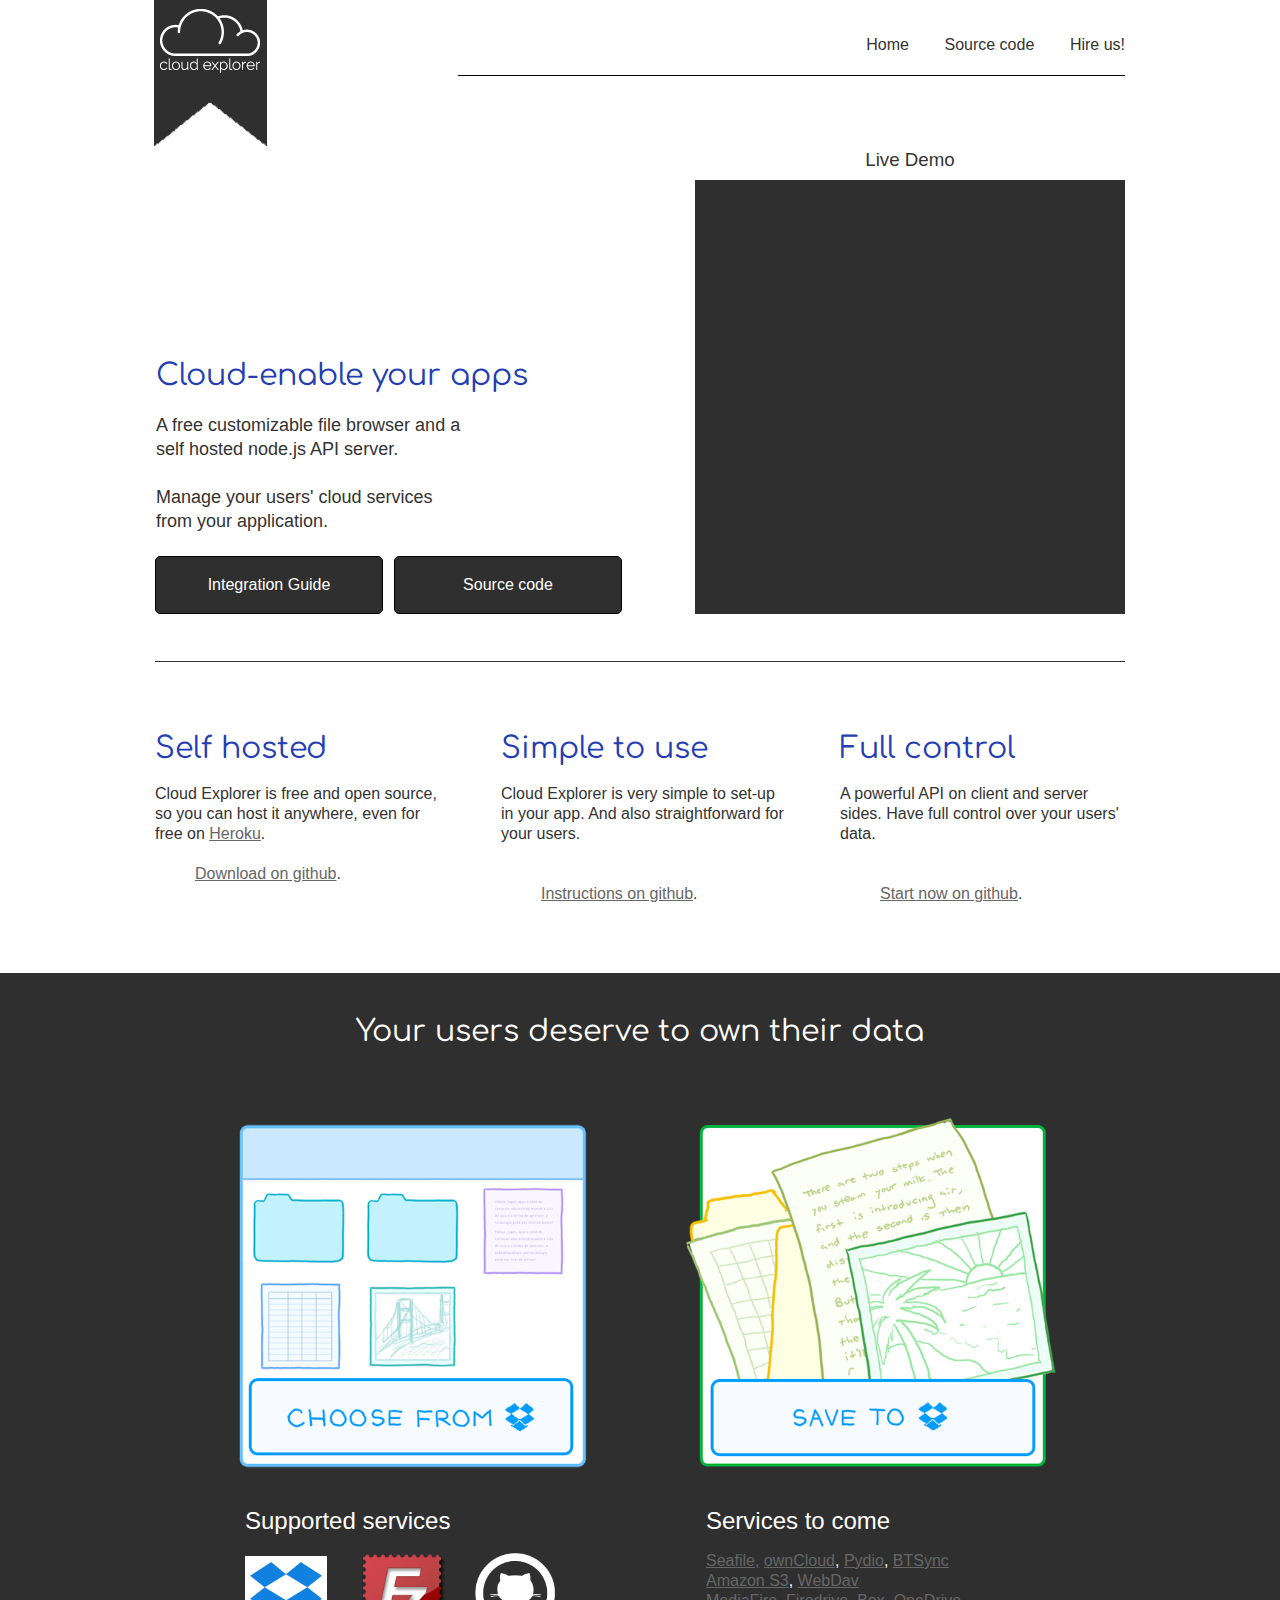
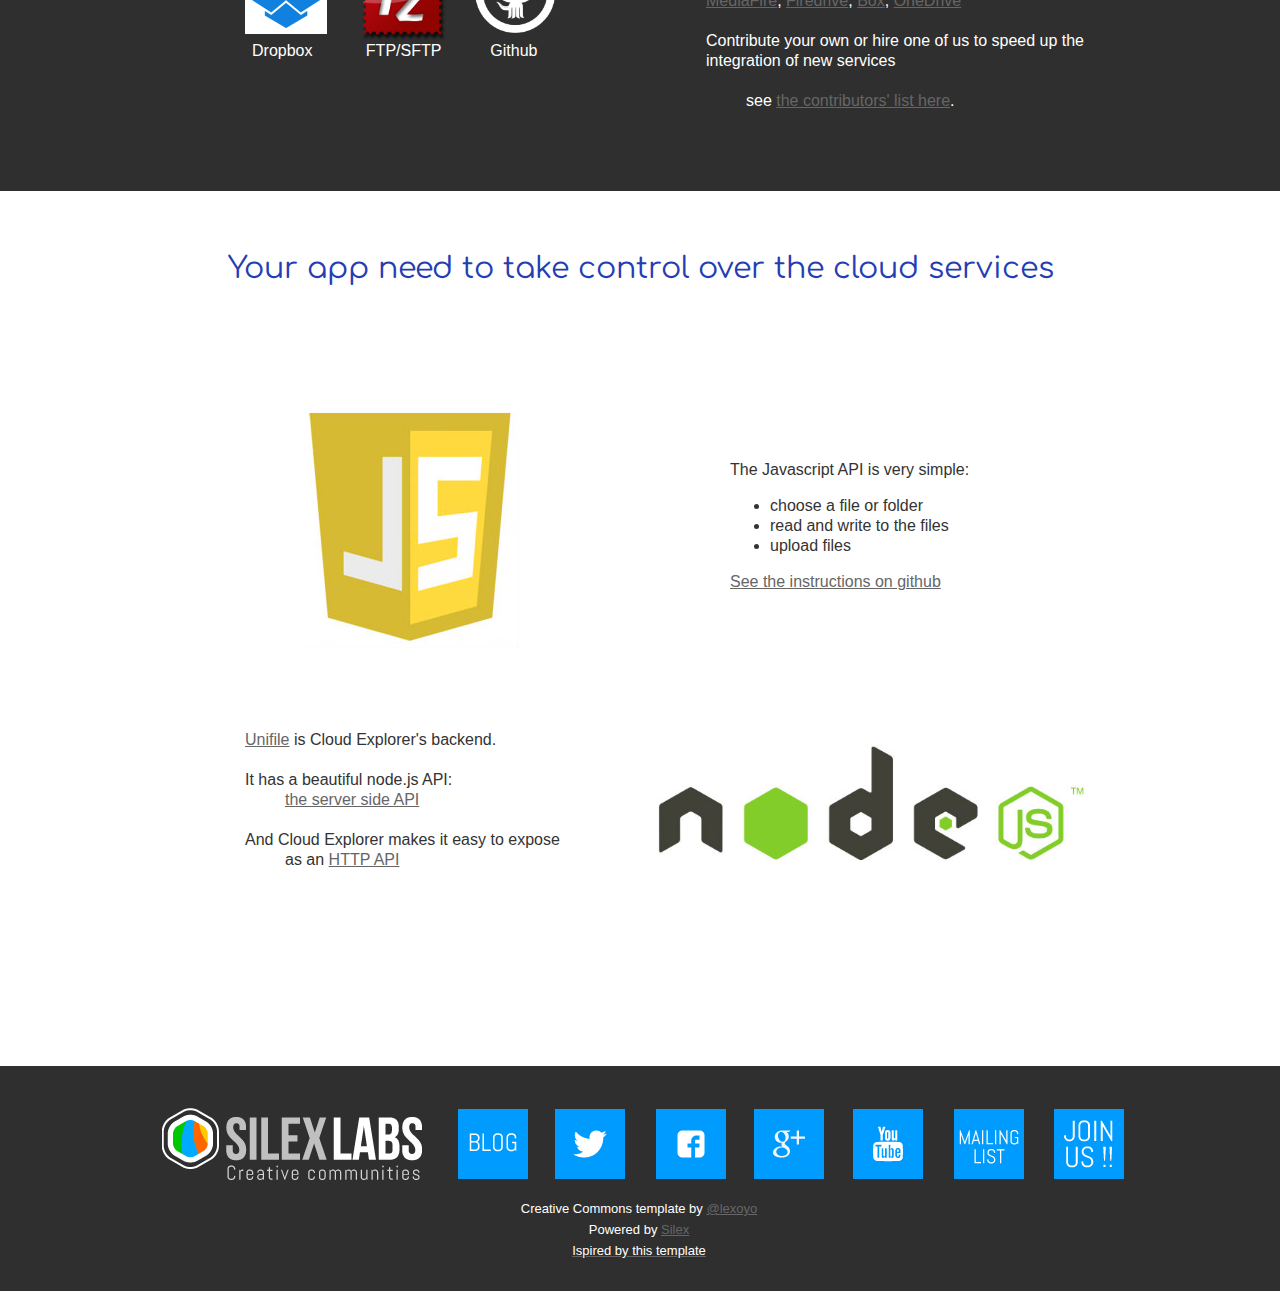
<file: index.html>
<!DOCTYPE html><html><head>    
    <title>Cloud Explorer, cloud storage file browser</title>
    <meta charset="UTF-8">
    <meta name="generator" content="Silex v2.2.7">
    <!-- leave this for stats -->
    <script type="text/javascript" async="" src="https://www.google-analytics.com/analytics.js"></script><script type="text/javascript" src="js/jquery.js" data-silex-static=""></script>
    <script type="text/javascript" src="js/jquery-ui.js" data-silex-static=""></script>

    <script type="text/javascript" src="js/pageable.js" data-silex-static=""></script>
    <script type="text/javascript" src="js/front-end.js" data-silex-static=""></script>
    <!-- Normalize -->
    <link href="css/normalize.css" rel="stylesheet" data-silex-static="">
    <!-- Silex style -->
    <link href="css/front-end.css" rel="stylesheet" data-silex-static="">

    
    


    
    









    <meta name="website-width" content="970">
    <style type="text/css" class="silex-style-settings">
        .website-width {
            width: 970px;
        }
    </style>






    


    <meta name="viewport" content="width=device-width, initial-scale=1, maximum-scale=2.2" data-silex-viewport="">




    <!-- Silex HEAD tag do not remove -->
    <!-- Global Site Tag (gtag.js) - Google Analytics -->
    <script async="" src="https://www.googletagmanager.com/gtag/js?id=UA-19608894-22"></script>
    <script>
        window.dataLayer = window.dataLayer || [];
          function gtag(){dataLayer.push(arguments)};
          gtag('js', new Date());
        
          gtag('config', 'UA-19608894-22');
    </script>
    <!-- End of Silex HEAD tag do not remove -->
    <link href="css/styles.css" rel="stylesheet">    <script src="js/script.js" type="text/javascript"></script></head><body class="silex-id-1507135535125-41 enable-mobile silex-runtime silex-published">
    <div data-silex-type="container" class="prevent-draggable container-element editable-style silex-id-1507136302526-1 section-element" data-silex-id="silex-id-1507136302526-1">
        <div data-silex-type="container" class="editable-style silex-id-1507136302525-0 container-element silex-element-content silex-container-content website-width prevent-draggable" data-silex-id="silex-id-1507136302525-0">

            <div class="editable-style text-element nav silex-id-1507135534398-2 hide-on-mobile" data-silex-type="text" data-silex-id="silex-id-1507135534398-2" style="">
                <div class="silex-element-content normal">
                    <div style="text-align: right;"><a class="page-link-active" href="#!page-home">Home</a><span><span>&nbsp;&nbsp; &nbsp;</span><span>&nbsp;&nbsp;&nbsp; </span><a href="https://github.com/silexlabs/CloudExplorer2">Source code</a> &nbsp; &nbsp;</span><span>&nbsp;&nbsp;&nbsp; </span>
                        <a href="https://github.com/silexlabs/CloudExplorer2/graphs/contributors">Hire us!</a><br></div>
                </div>
            </div>
            <div data-silex-type="container" class="editable-style container-element silex-id-1507135535105-39 fix-bg-firefox" data-silex-id="silex-id-1507135535105-39" style="">

                <div data-silex-type="image" class="editable-style image-element silex-id-1507135535094-38" data-silex-id="silex-id-1507135535094-38" style=""><img src="assets/cloud-explorer-logo.png" class="silex-element-content"></div>
            </div>

        </div>
    </div>
    <div data-silex-type="container" class="prevent-draggable container-element editable-style silex-id-1507136379292-3 section-element" data-silex-id="silex-id-1507136379292-3">
        <div data-silex-type="container" class="editable-style silex-id-1507136379292-2 container-element silex-element-content silex-container-content website-width prevent-draggable" data-silex-id="silex-id-1507136379292-2">

            <div data-silex-type="text" class="editable-style text-element silex-id-1507135535033-36" data-silex-id="silex-id-1507135535033-36" style="">
                <div class="silex-element-content normal">
                    <header class="title">
                        <header class="title" style="text-align: left;">Cloud-enable your apps</header>
                        <p style="text-align: left;" class="normal"><br>
                            <font size="4">A free customizable file browser and a&nbsp;</font>
                        </p>
                        <p style="text-align: left;" class="normal">
                            <font size="4">self hosted node.js API server.<br></font>
                        </p>
                        <p style="text-align: left;" class="normal">
                            <font size="4"><br></font>
                        </p>
                        <p style="text-align: left;" class="normal">
                            <font size="4">Manage your users'&nbsp;</font><span style="font-size: large;">cloud services&nbsp;</span></p>
                        <p style="text-align: left;" class="normal"><span style="font-size: large;">from your application.</span></p>
                    </header>
                </div>
            </div>


            <div data-silex-type="container" class="editable-style silex-id-1507136037791-44 container-element" data-silex-id="silex-id-1507136037791-44" style="">


                <a data-silex-type="text" class="editable-style text-element btn silex-id-1507136147928-46" data-silex-id="silex-id-1507136147928-46" style="" href="https://github.com/silexlabs/CloudExplorer2#cloudexplorer2">
                    <div class="silex-element-content normal">Integration Guide</div>
                </a>
                <a data-silex-type="text" class="editable-style text-element btn silex-id-1507137608438-1" data-silex-id="silex-id-1507137608438-1" style="" href="https://github.com/silexlabs/CloudExplorer2">
                    <div class="silex-element-content normal">Source code</div>
                </a>
            </div>
            <div data-silex-type="text" class="editable-style silex-id-1507136059094-45 text-element" data-silex-id="silex-id-1507136059094-45" style="">
                <div class="silex-element-content normal">
                    <h3 style="text-align: center;" class="heading3">Live Demo</h3>
                </div>
            </div>
            <div data-silex-type="html" class="editable-style silex-id-1507137294724-0 html-element" data-silex-id="silex-id-1507137294724-0" style="">
                <div class="silex-element-content"><iframe width="100%" height="430" src="https://cloud-explorer2.herokuapp.com/cloud-explorer/cloud-explorer.html"></iframe></div>
            </div>
        </div>
    </div>
    <div data-silex-type="container" class="prevent-draggable container-element editable-style silex-id-1507136590186-5 section-element" data-silex-id="silex-id-1507136590186-5">
        <div data-silex-type="container" class="editable-style silex-id-1507136590185-4 container-element silex-element-content silex-container-content website-width prevent-draggable" data-silex-id="silex-id-1507136590185-4">
            <div data-silex-type="text" class="editable-style text-element silex-id-1507135535004-35" data-silex-id="silex-id-1507135535004-35" style="">
                <div class="silex-element-content normal">
                    <h1 class="heading1">Self hosted</h1>
                    <p class="normal">Cloud Explorer is free and open source, so you can host it anywhere, even for free on <a href="http://www.heroku.com/">Heroku</a>.&nbsp;</p>
                    <p class="normal"><br></p>
                    <blockquote style="margin: 0 0 0 40px; border: none; padding: 0px;">
                        <p class="normal"><a href="https://github.com/silexlabs/CloudExplorer2">Download on github</a>.</p>
                    </blockquote>
                </div>
            </div>
            <div data-silex-type="text" class="editable-style text-element silex-id-1507135534975-34" data-silex-id="silex-id-1507135534975-34" style="">
                <div class="silex-element-content normal">
                    <h1 class="heading1">Simple to use</h1>
                    <p class="normal">Cloud Explorer is very simple to set-up in your app. And also straightforward for your users.</p>
                    <p class="normal"><br></p>
                    <p class="normal"><br></p>
                    <blockquote style="margin: 0 0 0 40px; border: none; padding: 0px;">
                        <p class="normal"><a href="https://github.com/silexlabs/CloudExplorer2#cloudexplorer2">Instructions on github</a>.</p>
                    </blockquote>
                </div>
            </div>
            <div data-silex-type="text" class="editable-style text-element silex-id-1507135534949-33" data-silex-id="silex-id-1507135534949-33" style="">
                <div class="silex-element-content normal">
                    <h1 class="heading1">Full control</h1>
                    <p class="normal">A powerful API on client and server sides. Have full control over your users' data.</p>
                    <p class="normal"><br></p>
                    <p class="normal"><br></p>
                    <blockquote style="margin: 0 0 0 40px; border: none; padding: 0px;">
                        <p class="normal"><a href="https://github.com/silexlabs/CloudExplorer2#cloudexplorer2">Start now on github</a>.</p>
                    </blockquote>
                </div>
            </div>
        </div>
    </div>

    <div data-silex-type="container" class="prevent-draggable container-element editable-style silex-id-1507136665995-7 section-element" data-silex-id="silex-id-1507136665995-7">
        <div data-silex-type="container" class="editable-style silex-id-1507136665994-6 container-element silex-element-content silex-container-content website-width prevent-draggable" data-silex-id="silex-id-1507136665994-6">
            <div data-silex-type="text" class="editable-style text-element silex-id-1507135534746-20" data-silex-id="silex-id-1507135534746-20" style="">
                <div class="silex-element-content normal">
                    <h2 style="height: 0px;"></h2>
                    <h1 style="text-align: center;"><span style="font-weight: normal;"><span style="color: rgb(255, 255, 255);" class="heading1">Your users deserve to own their data</span></span>
                    </h1>
                </div>
            </div>
            <div class="editable-style image-element paged-element page-home silex-id-1507135534709-19" data-silex-type="image" data-silex-id="silex-id-1507135534709-19" style=""><img class="silex-element-content" src="assets/saver.png"></div>
            <div class="editable-style image-element paged-element page-home silex-id-1507135534704-18" data-silex-type="image" data-silex-id="silex-id-1507135534704-18" style=""><img class="silex-element-content" src="assets/chooser.png"></div>

            <div data-silex-type="text" class="editable-style text-element paged-element page-home silex-id-1507135534657-16" data-silex-id="silex-id-1507135534657-16" style="">
                <div class="silex-element-content normal">
                    <h2 class="heading2"><span style="color: rgb(255, 255, 255);">Supported services<br></span></h2>
                </div>
            </div>
            <div class="editable-style image-element paged-element page-home silex-id-1507135534614-15" data-silex-type="image" data-silex-id="silex-id-1507135534614-15" style=""><img class="silex-element-content" src="assets/dropbox.png"></div>



            <div class="editable-style image-element paged-element page-home silex-id-1507135534692-17" data-silex-type="image" data-silex-id="silex-id-1507135534692-17" style=""><img class="silex-element-content" src="assets/filezilla.png"></div>
            <div data-silex-type="image" class="editable-style silex-id-1507139013216-2 image-element" data-silex-id="silex-id-1507139013216-2" style=""><img src="assets/github-10-512.png" class="silex-element-content"></div>
            <div data-silex-type="text" class="editable-style text-element paged-element page-home silex-id-1507135534584-14" data-silex-id="silex-id-1507135534584-14" style="">
                <div class="silex-element-content normal"><span style="color: rgb(255, 255, 255);">Dropbox<span><span>&nbsp;&nbsp; &nbsp;</span><span>&nbsp;&nbsp; &nbsp;</span><span>&nbsp;&nbsp;&nbsp; </span>FTP/SFTP&nbsp; &nbsp; &nbsp; &nbsp; &nbsp; &nbsp;Github<br></span>
                    </span>
                </div>
            </div>
            <div data-silex-type="text" class="editable-style text-element paged-element page-home silex-id-1507135534576-13" data-silex-id="silex-id-1507135534576-13" style="">
                <div class="silex-element-content normal">
                    <h2 class="heading2"><span style="color: rgb(255, 255, 255);">Services to come</span></h2><span style="color: rgb(255, 255, 255);"><a href="http://seafile.com">Seafile,</a> <a href="http://owncloud.org/">ownCloud</a>, <a href="https://pyd.io/">Pydio</a>, <a href="http://www.getsync.com/">BTSync</a><br><a href="http://aws.amazon.com/s3/">Amazon S3</a>, <a href="http://en.wikipedia.org/wiki/WebDAV">WebDav</a><br><a href="https://www.mediafire.com/">MediaFire</a>, <a href="http://www.firedrive.com/">Firedrive</a>, <a href="https://www.box.com/">Box</a>, <a href="https://onedrive.live.com/">OneDrive</a><br><br>Contribute your own or hire one of us to speed up the integration of new services <br><br></span>
                    <div style="margin-left: 40px;"><span style="color: rgb(255, 255, 255);">see <a href="https://github.com/silexlabs/CloudExplorer2/graphs/contributors">the contributors' list here</a>.</span><br><span style="color: rgb(255, 255, 255);"></span></div>
                </div>
            </div>
        </div>
    </div>











    <div class="silex-pages">
        <div data-silex-type="image" data-silex-id="silex-id-hamburger-menu" class="menu-button editable-style silex-id-hamburger-menu image-element page-page-1 paged-element prevent-draggable prevent-resizable hide-on-mobile"><img alt="open mobile menu" src="[data-uri]" class="silex-element-content"></div><a id="page-home" data-silex-type="page" class="page-element page-link-active">Home</a></div>






















    <div data-silex-type="container" class="prevent-draggable container-element editable-style silex-id-1507136757662-9 section-element" data-silex-id="silex-id-1507136757662-9">
        <div data-silex-type="container" class="editable-style silex-id-1507136757662-8 container-element silex-element-content silex-container-content website-width prevent-draggable" data-silex-id="silex-id-1507136757662-8">
            <div data-silex-type="text" class="editable-style text-element paged-element page-home silex-id-1507135534793-22" data-silex-id="silex-id-1507135534793-22" style="">
                <div class="silex-element-content normal">
                    <h1 class="heading1" style="text-align: center;">Your app need to take control over the cloud services</h1>
                </div>
            </div>








            <div class="editable-style image-element page-home paged-element silex-id-1507135534480-8" data-silex-type="image" data-silex-id="silex-id-1507135534480-8" style=""><img src="assets/nodejs.png" class="silex-element-content"></div>
            <div data-silex-type="text" class="editable-style text-element silex-id-1507135534402-4" data-silex-id="silex-id-1507135534402-4" style="">
                <div class="silex-element-content normal"><a href="https://github.com/silexlabs/unifile">Unifile</a> is Cloud Explorer's backend.<br><br>It has a beautiful node.js API: <br>
                    <div style="margin-left: 40px;"><a href="http://projects.silexlabs.org/unifile/Unifile.html">the server side API</a><br></div><br>And Cloud Explorer makes it easy to expose&nbsp;<br>
                    <div style="margin-left: 40px;">as an&nbsp;<a href="https://github.com/silexlabs/CloudExplorer2/blob/master/router.js">HTTP API</a><br></div><br></div>
            </div>
            <div class="editable-style image-element page-home paged-element silex-id-1507135534515-9" data-silex-type="image" data-silex-id="silex-id-1507135534515-9" style=""><img src="assets/javascript.png" class="silex-element-content"></div>
            <div data-silex-type="text" class="editable-style text-element silex-id-1507135534409-5" data-silex-id="silex-id-1507135534409-5" style="">
                <div class="silex-element-content normal">The Javascript API is very simple:<br>
                    <ul>
                        <li>choose a file or folder</li>
                        <li>read and write to the files</li>
                        <li>upload files</li>
                    </ul>
                    <p class="normal"><a href="https://github.com/silexlabs/CloudExplorer2#cloudexplorer2">See the instructions on github</a><br></p>
                </div>
            </div>
        </div>
    </div>
    <div data-silex-type="container" class="prevent-draggable container-element editable-style silex-id-1507136824943-11 section-element" data-silex-id="silex-id-1507136824943-11">
        <div data-silex-type="container" class="editable-style silex-id-1507136824942-10 container-element silex-element-content silex-container-content website-width prevent-draggable" data-silex-id="silex-id-1507136824942-10">
            <a class="editable-style image-element silex-id-1507135534928-31" data-silex-type="image" data-silex-id="silex-id-1507135534928-31" style="" href="http://www.silexlabs.org/"><img src="assets/logo-silexlabs.png" class="silex-element-content"></a>
            <a class="editable-style image-element silex-id-1507135534886-30" data-silex-type="image" data-silex-id="silex-id-1507135534886-30" style="" href="http://www.silexlabs.org/category/the-blog/blog-silex"><img src="assets/bouton-blog.png" class="silex-element-content"></a>
            <a class="editable-style image-element silex-id-1507135534874-29" data-silex-type="image" data-silex-id="silex-id-1507135534874-29" style="" href="https://github.com/silexlabs/Silex/issues?labels=help+wanted&amp;state=open"><img src="assets/bouton-join.png" class="silex-element-content"></a>
            <a class="editable-style image-element silex-id-1507135534856-28" data-silex-type="image" data-silex-id="silex-id-1507135534856-28" style="" href="https://twitter.com/silexlabs"><img src="assets/bouton-twitter-bleu.png" class="silex-element-content"></a>
            <a class="editable-style image-element silex-id-1507135534840-27" data-silex-type="image" data-silex-id="silex-id-1507135534840-27" style="" href="http://www.facebook.com/silexlabs%20"><img src="assets/bouton-facebook-bleu.png" class="silex-element-content"></a>
            <a class="editable-style image-element silex-id-1507135534834-26" data-silex-type="image" data-silex-id="silex-id-1507135534834-26" style="" href="https://plus.google.com/communities/107373636457908189681"><img src="assets/bouton-googleplus-bleu.png" class="silex-element-content"></a>
            <a class="editable-style image-element silex-id-1507135534824-25" data-silex-type="image" data-silex-id="silex-id-1507135534824-25" style="" href="http://www.youtube.com/user/Silexlabs"><img src="assets/bouton-youtube-bleu.png" class="silex-element-content"></a>
            <a class="editable-style image-element silex-id-1507135534819-24" data-silex-type="image" data-silex-id="silex-id-1507135534819-24" style="" href="http://eepurl.com/F48q5"><img src="assets/bouton-newsletter.png" class="silex-element-content"></a>
            <div data-silex-type="text" class="editable-style text-element abel silex-id-1507135534814-23" data-silex-id="silex-id-1507135534814-23" style="">
                <div class="silex-element-content">
                    <p style="text-align: center;" class="normal">
                        <font color="#ffffff" size="2">Creative Commons template by <a href="http://lexoyo.me">@lexoyo</a></font>
                    </p>
                    <p style="text-align: center;" class="normal">
                        <font color="#ffffff" size="2">Powered by <a href="http://www.silex.me">Silex</a></font>
                    </p>
                    <p style="text-align: center;" class="normal">
                        <a href="https://www.etsy.com/listing/205456827/wix-premade-template-blue-tech-html5">
                            <font color="#ffffff" size="2">Ispired by this template</font>
                        </a>
                    </p>
                </div>
            </div>
        </div>
    </div>


























</body></html>
</file>
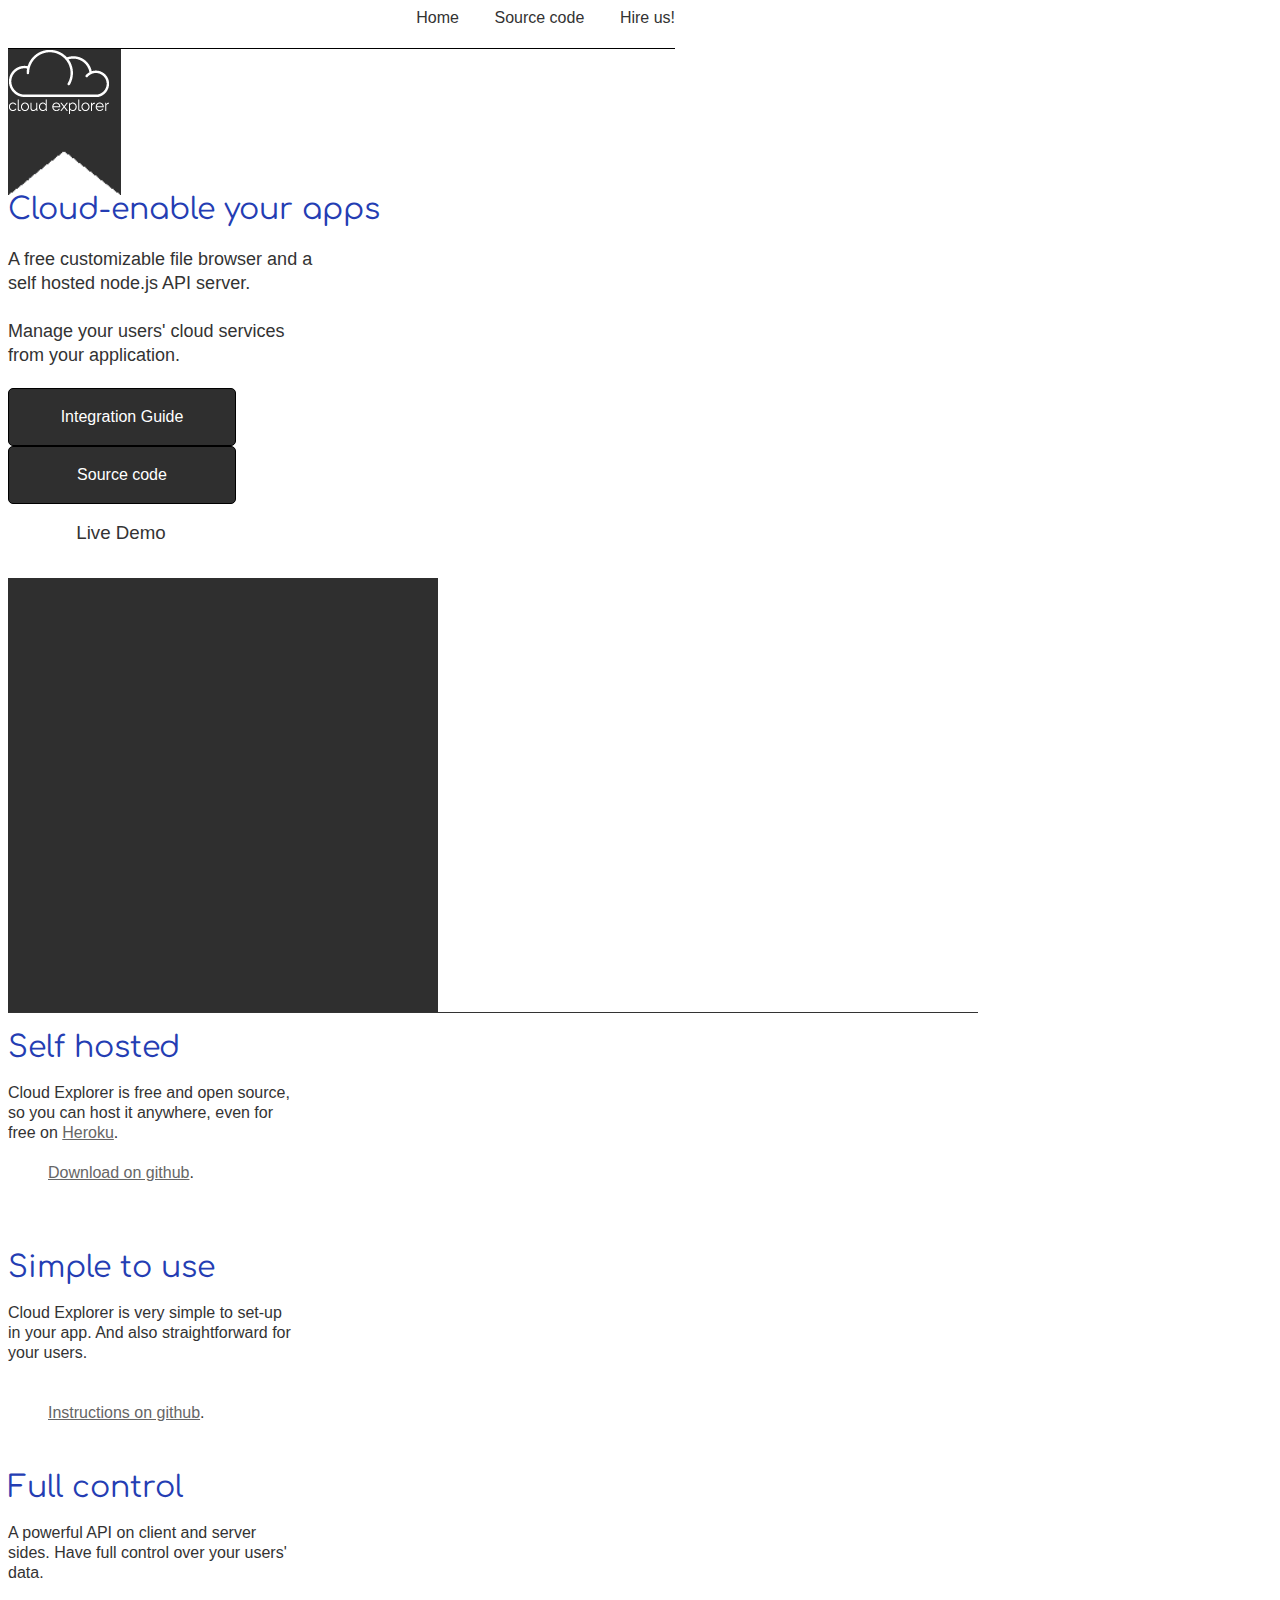
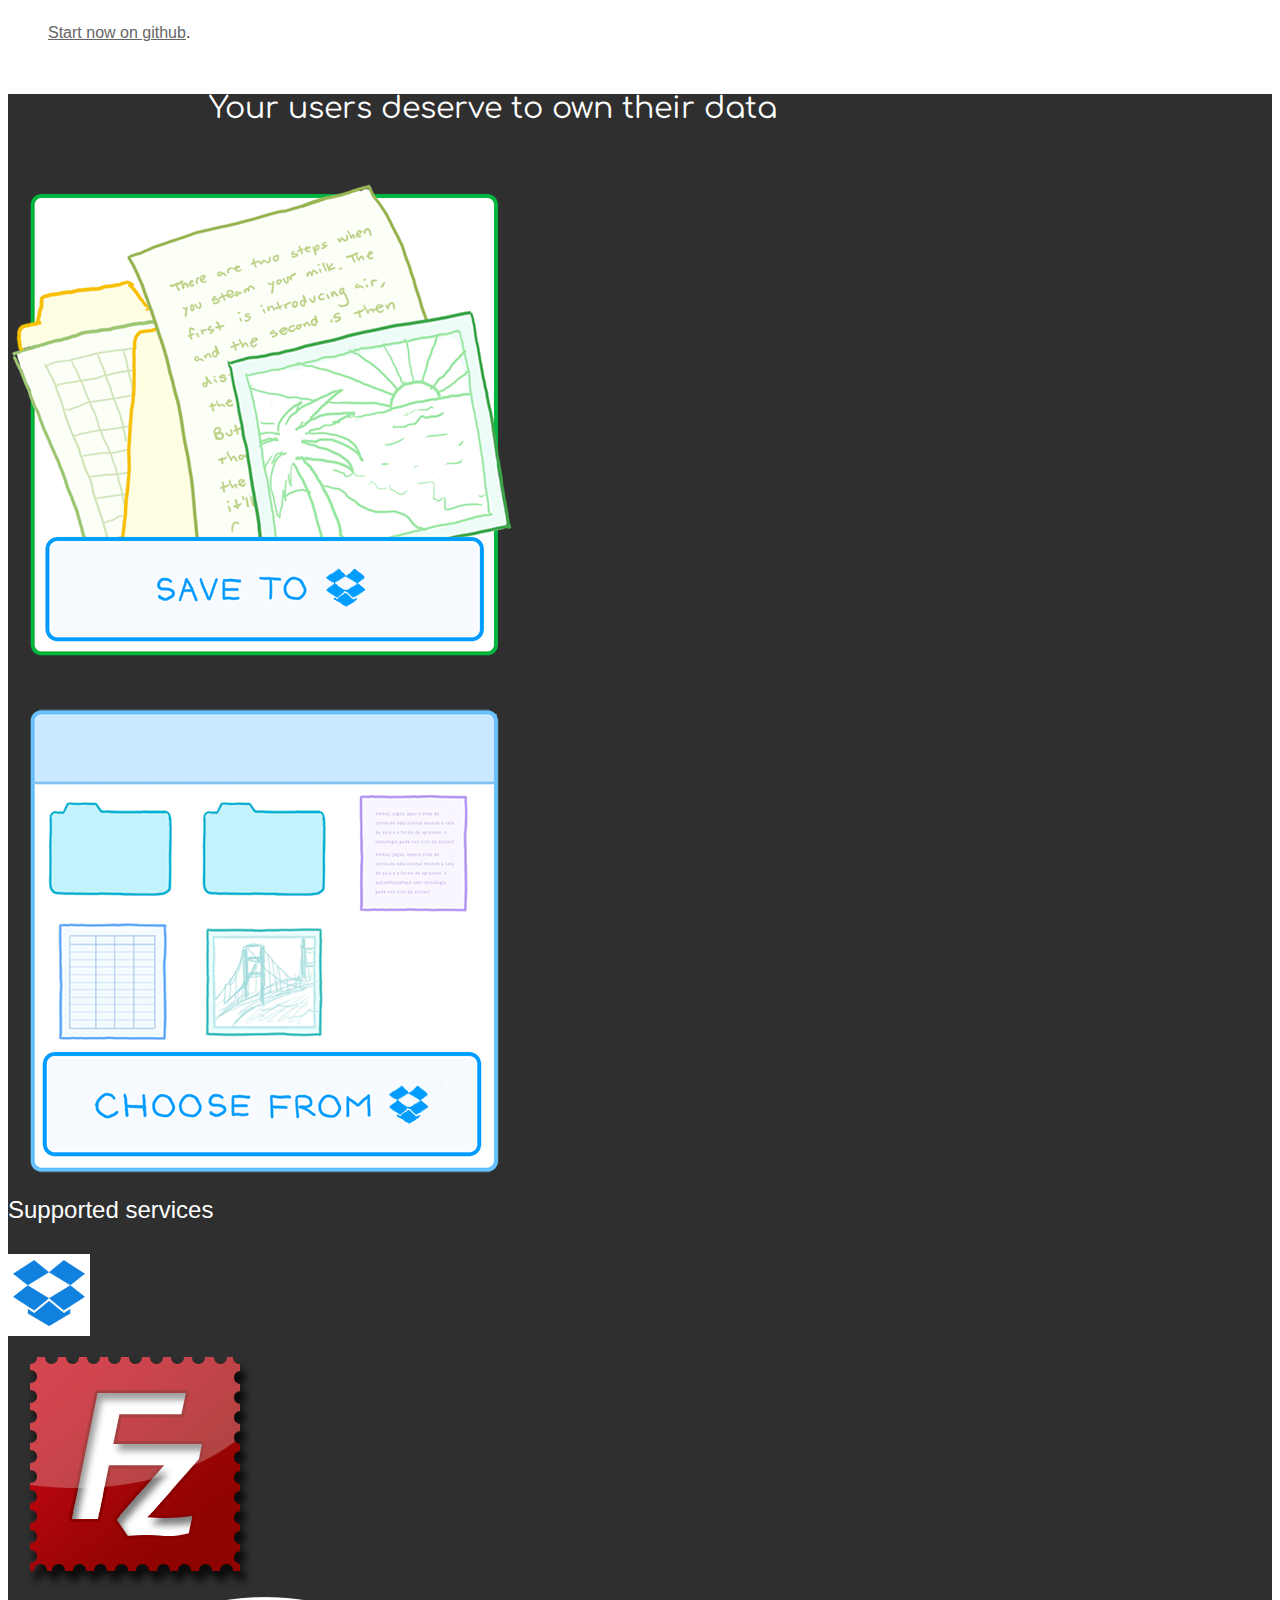
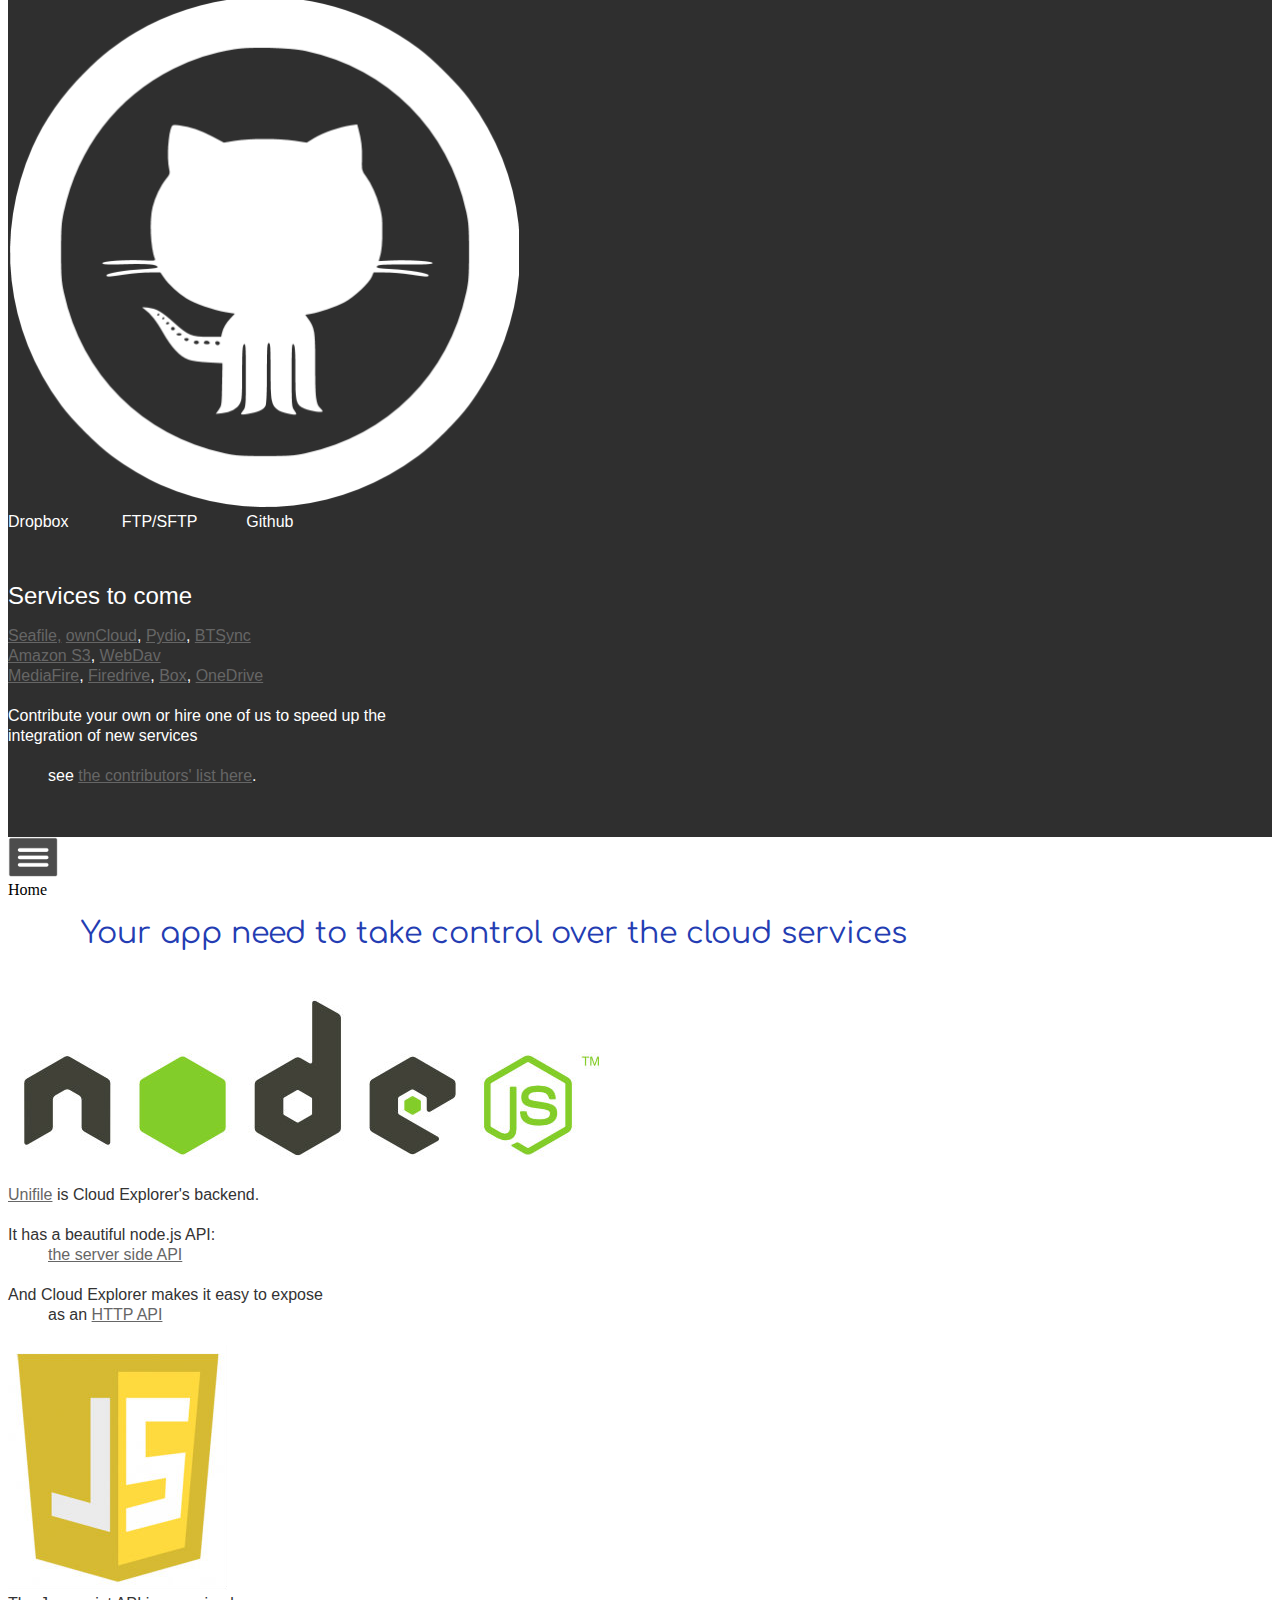
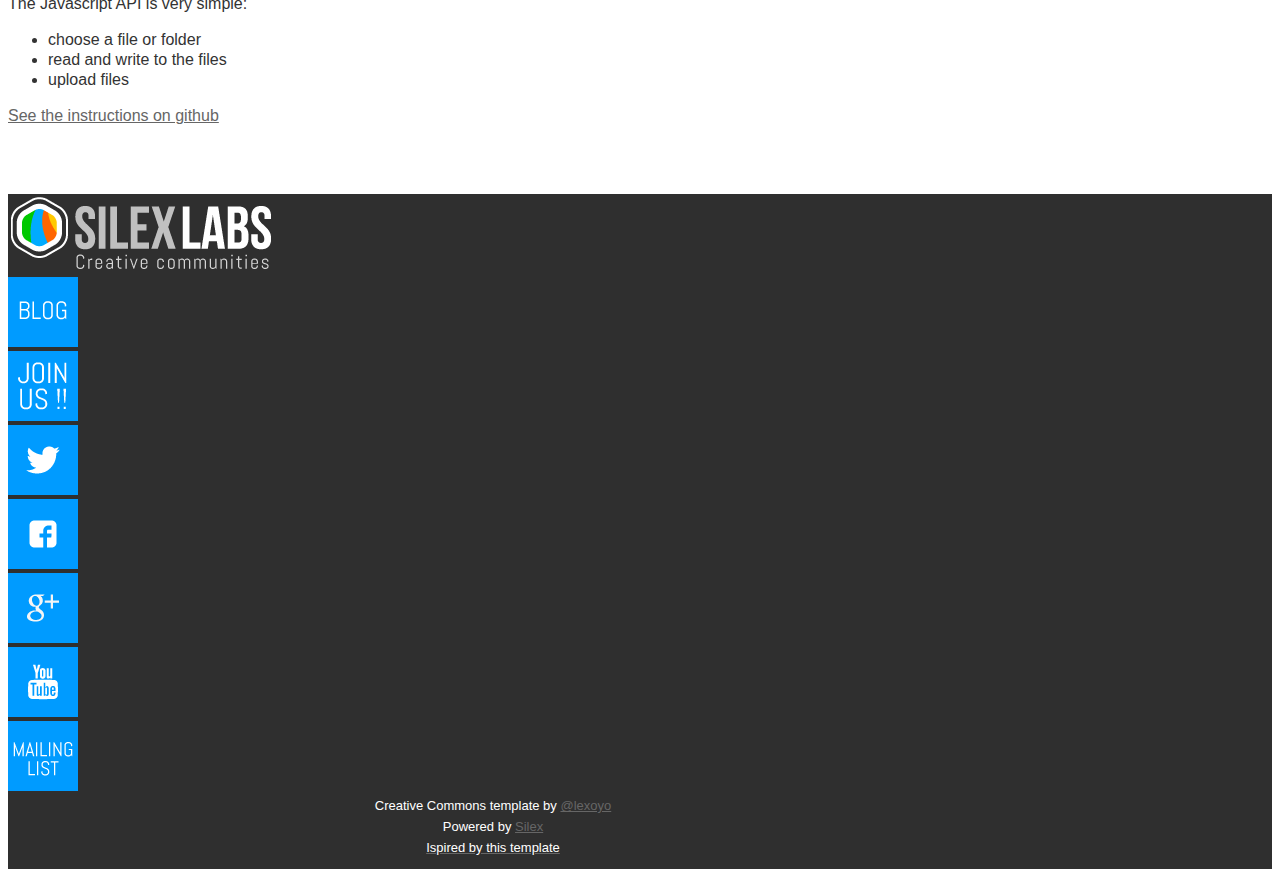
<file: editable.html>
<!DOCTYPE html>
<html>

<head>
    <title>Cloud Explorer, cloud storage file browser</title>
    <meta charset="UTF-8">
    <meta name="generator" content="Silex v2.2.7">
    <!-- leave this for stats -->
    <script type="text/javascript" src="//localhost:6805/static/2.7/jquery.js" data-silex-static=""></script>
    <script type="text/javascript" src="//localhost:6805/static/2.7/jquery-ui.js" data-silex-static=""></script>

    <script type="text/javascript" src="//localhost:6805/static/2.7/pageable.js" data-silex-static=""></script>
    <script type="text/javascript" src="//localhost:6805/static/2.7/front-end.js" data-silex-static=""></script>
    <!-- Normalize -->
    <link href="//localhost:6805/static/2.7/normalize.css" rel="stylesheet" data-silex-static="">
    <!-- Silex style -->
    <link href="//localhost:6805/static/2.7/front-end.css" rel="stylesheet" data-silex-static="">

    <style type="text/css" class="silex-style">
        @import url('http://fonts.googleapis.com/css?family=Comfortaa:700');
        /* define a style for Title, Headings and Normal texts */
        
        .heading1,
        .heading2,
        .heading3,
        .normal {
            color: #333333;
            font-family: verdana, arial;
            font-weight: normal;
            line-height: 20px;
        }
        
        .normal {
            margin: 0;
        }
        
        .text-element .normal a {
            text-decoration: underline;
            color: #666666;
        }
        
        .nav.text-element .normal a {
            text-decoration: none;
            color: #333333;
        }
        
        .nav.text-element .normal a:hover {
            text-decoration: underline;
        }
        /* title style */
        
        .title,
        .heading1 {
            font-size: 30px;
            font-family: 'Comfortaa', cursive;
            color: #243DB3;
            line-height: 30px;
        }
        
        .btn {
            background-color: #2F2F2F;
            cursor: pointer;
            border-radius: 5px;
            border: solid black 1px;
        }
        
        .btn * {
            color: white;
            text-align: center;
            line-height: 3.5;
        }
        
        iframe {
            border: none;
        }
        /* fix for firefox */
        
        .fix-bg-firefox {
            background-repeat: no-repeat;
        }
        /* animate hover screenshot CE */
        
        .hover-border img {
            position: absolute;
            -moz-transition: left .2s, top .2s, -moz-box-shadow .2s;
            -webkit-transition: left .2s, top .2s, -webkit-box-shadow .2s;
            transition: left .2s, top .2s, box-shadow .2s;
            top: 0;
            left: 0;
        }
        
        .hover-border:hover img {
            -moz-box-shadow: 3px 3px 2px 2px #666;
            -webkit-box-shadow: 3px 3px 2px 2px #666;
            box-shadow: 3px 3px 2px 2px #666;
            top: -2px;
            left: -2px;
        }
        
        .full-width {
            width: 100% !important;
        }
        
        .white-text * {
            color: white !important;
        }
    </style>
    <script type="text/javascript" class="silex-script">
    </script>


    <style class="silex-inline-styles" type="text/css">
        .silex-id-1507135535125-41 {
            cursor: auto;
            background-color: rgb(255, 255, 255);
            left: 0px;
            top: 0px;
        }
        
        .silex-id-1507136302526-1 {
            min-height: 100px;
        }
        
        @media only screen and (max-width: 480px),
        only screen and (max-device-width: 480px) {
            .silex-id-1507136302526-1 {
                top: 60px;
                left: 0px;
            }
        }
        
        .silex-id-1507136302525-0 {
            min-height: 100px;
        }
        
        @media only screen and (max-width: 480px),
        only screen and (max-device-width: 480px) {
            .silex-id-1507136302525-0 {
                background-color: rgba(47, 47, 47, 1);
                min-height: 244px;
            }
        }
        
        .silex-id-1507135534398-2 {
            width: 667px;
            top: 35px;
            left: 303px;
            box-sizing: content-box;
            border-top-width: 0px;
            border-right-width: 0px;
            border-bottom-width: 1px;
            border-left-width: 0px;
            border-top-style: solid;
            border-right-style: solid;
            border-bottom-style: solid;
            border-left-style: solid;
            min-height: 40px;
        }
        
        .silex-id-1507135535105-39 {
            width: 113px;
            top: 0px;
            left: -1px;
            box-sizing: content-box;
            background-image: url('assets/schmurtz.png');
            background-color: rgba(47, 47, 47, 1);
            background-size: contain;
            background-position-x: 0%;
            background-position-y: 100%;
            background-repeat-x: no-repeat;
            background-repeat-y: no-repeat;
            min-height: 146px;
        }
        
        @media only screen and (max-width: 480px),
        only screen and (max-device-width: 480px) {
            .silex-id-1507135535105-39 {
                background-color: rgba(47, 47, 47, 1);
                top: 0px;
                left: 166px;
                width: 113px;
                min-height: 244px;
            }
        }
        
        .silex-id-1507135535094-38 {
            width: 103px;
            top: 8px;
            left: 5px;
            min-height: 66px;
        }
        
        .silex-id-1507136379292-3 {
            min-width: 970px;
        }
        
        @media only screen and (max-width: 480px),
        only screen and (max-device-width: 480px) {
            .silex-id-1507136379292-3 {
                top: 304px;
                left: 0px;
            }
        }
        
        .silex-id-1507136379292-2 {
            width: 970px;
            min-height: 561px;
            top: 15px;
            left: 385px;
            border-width: 0 0 1px 0;
            border-style: solid;
            border-color: rgba(51, 51, 51, 1);
        }
        
        @media only screen and (max-width: 480px),
        only screen and (max-device-width: 480px) {
            .silex-id-1507136379292-2 {
                min-height: 908px;
                top: 0px;
                left: 12px;
                width: 443px;
            }
        }
        
        .silex-id-1507135535033-36 {
            width: 474px;
            top: 261px;
            left: 1px;
            box-sizing: content-box;
            min-height: 193px;
        }
        
        .silex-id-1507136037791-44 {
            width: 466px;
            background-color: transparent;
            min-height: 70px;
            top: 448px;
            left: 0px;
        }
        
        .silex-id-1507136147928-46 {
            width: 226px;
            min-height: 55px;
            top: 8px;
            left: 0px;
        }
        
        @media only screen and (max-width: 480px),
        only screen and (max-device-width: 480px) {
            .silex-id-1507136147928-46 {
                top: 6px;
                left: 6px;
                width: 170px;
                min-height: 56px;
            }
        }
        
        .silex-id-1507137608438-1 {
            width: 226px;
            min-height: 55px;
            top: 8px;
            left: 239px;
        }
        
        @media only screen and (max-width: 480px),
        only screen and (max-device-width: 480px) {
            .silex-id-1507137608438-1 {
                top: 6px;
                left: 237px;
                width: 170px;
                min-height: 56px;
            }
        }
        
        .silex-id-1507136059094-45 {
            width: 226px;
            min-height: 55px;
            top: 31px;
            left: 642px;
        }
        
        .silex-id-1507137294724-0 {
            width: 430px;
            background-color: rgba(47, 47, 47, 1);
            min-height: 430px;
            top: 81px;
            left: 540px;
        }
        
        @media only screen and (max-width: 480px),
        only screen and (max-device-width: 480px) {
            .silex-id-1507137294724-0 {
                top: 436px;
                left: 11px;
                width: 422px;
                min-height: 435px;
            }
        }
        
        .silex-id-1507136590186-5 {
            min-width: 970px;
        }
        
        @media only screen and (max-width: 480px),
        only screen and (max-device-width: 480px) {
            .silex-id-1507136590186-5 {
                top: 1213px;
                left: 0px;
            }
        }
        
        .silex-id-1507136590185-4 {
            width: 970px;
            min-height: 311px;
            top: 15px;
            left: 215px;
        }
        
        @media only screen and (max-width: 480px),
        only screen and (max-device-width: 480px) {
            .silex-id-1507136590185-4 {
                min-height: 744px;
            }
        }
        
        .silex-id-1507135535004-35 {
            width: 285px;
            top: 52px;
            left: 0px;
            box-sizing: content-box;
            min-height: 200px;
        }
        
        @media only screen and (max-width: 480px),
        only screen and (max-device-width: 480px) {
            .silex-id-1507135535004-35 {
                top: 0px;
                left: 11px;
                width: 422px;
                min-height: 200px;
            }
        }
        
        .silex-id-1507135534975-34 {
            width: 285px;
            top: 52px;
            left: 346px;
            box-sizing: content-box;
            min-height: 200px;
        }
        
        @media only screen and (max-width: 480px),
        only screen and (max-device-width: 480px) {
            .silex-id-1507135534975-34 {
                top: 200px;
                left: 11px;
                width: 422px;
                min-height: 200px;
            }
        }
        
        .silex-id-1507135534949-33 {
            width: 285px;
            top: 52px;
            left: 685px;
            box-sizing: content-box;
            min-height: 200px;
        }
        
        @media only screen and (max-width: 480px),
        only screen and (max-device-width: 480px) {
            .silex-id-1507135534949-33 {
                top: 400px;
                left: 11px;
                width: 422px;
                min-height: 200px;
            }
        }
        
        .silex-id-1507136665995-7 {
            background-color: rgba(47, 47, 47, 1);
            min-width: 970px;
        }
        
        @media only screen and (max-width: 480px),
        only screen and (max-device-width: 480px) {
            .silex-id-1507136665995-7 {
                top: 1957px;
                left: 0px;
            }
        }
        
        .silex-id-1507136665994-6 {
            width: 970px;
            min-height: 818px;
            top: 15px;
            left: 172px;
        }
        
        @media only screen and (max-width: 480px),
        only screen and (max-device-width: 480px) {
            .silex-id-1507136665994-6 {
                min-height: 1634px;
            }
        }
        
        .silex-id-1507135534746-20 {
            width: 970px;
            top: 23px;
            left: 0px;
            box-sizing: content-box;
            min-height: 54px;
        }
        
        .silex-id-1507135534709-19 {
            width: 379px;
            top: 118px;
            left: 528px;
            box-sizing: content-box;
            min-height: 379px;
        }
        
        @media only screen and (max-width: 480px),
        only screen and (max-device-width: 480px) {
            .silex-id-1507135534709-19 {
                top: 102px;
                left: 11px;
                width: 422px;
                min-height: 378px;
            }
        }
        
        .silex-id-1507135534704-18 {
            width: 379px;
            top: 118px;
            left: 68px;
            min-height: 379px;
        }
        
        @media only screen and (max-width: 480px),
        only screen and (max-device-width: 480px) {
            .silex-id-1507135534704-18 {
                top: 480px;
                left: 11px;
                width: 422px;
                min-height: 379px;
            }
        }
        
        .silex-id-1507135534657-16 {
            width: 334px;
            top: 518px;
            left: 90px;
            box-sizing: content-box;
            min-height: 54px;
        }
        
        @media only screen and (max-width: 480px),
        only screen and (max-device-width: 480px) {
            .silex-id-1507135534657-16 {
                top: 860px;
                left: 11px;
                width: 422px;
                min-height: 60px;
            }
        }
        
        .silex-id-1507135534614-15 {
            width: 72px;
            top: 583px;
            left: 90px;
            background-color: rgb(255, 255, 255);
            border-top-width: 5px;
            border-right-width: 5px;
            border-bottom-width: 5px;
            border-left-width: 5px;
            border-top-style: solid;
            border-right-style: solid;
            border-bottom-style: solid;
            border-left-style: solid;
            border-top-color: rgb(255, 255, 255);
            border-right-color: rgb(255, 255, 255);
            border-bottom-color: rgb(255, 255, 255);
            border-left-color: rgb(255, 255, 255);
            min-height: 68px;
        }
        
        .silex-id-1507135534692-17 {
            width: 95px;
            top: 574px;
            left: 200px;
            box-sizing: content-box;
            min-height: 95px;
        }
        
        .silex-id-1507139013216-2 {
            width: 80px;
            min-height: 80px;
            top: 580px;
            left: 320px;
        }
        
        .silex-id-1507135534584-14 {
            width: 344px;
            top: 668px;
            left: 97px;
            box-sizing: content-box;
            min-height: 54px;
        }
        
        .silex-id-1507135534576-13 {
            width: 419px;
            top: 518px;
            left: 551px;
            box-sizing: content-box;
            min-height: 251px;
        }
        
        .silex-id-1507136757662-9 {
            min-width: 970px;
        }
        
        @media only screen and (max-width: 480px),
        only screen and (max-device-width: 480px) {
            .silex-id-1507136757662-9 {
                top: 3591px;
                left: 0px;
            }
        }
        
        .silex-id-1507136757662-8 {
            width: 970px;
            min-height: 875px;
            top: 15px;
            left: 172px;
        }
        
        @media only screen and (max-width: 480px),
        only screen and (max-device-width: 480px) {
            .silex-id-1507136757662-8 {
                min-height: 729px;
            }
        }
        
        .silex-id-1507135534793-22 {
            width: 971px;
            top: 43px;
            left: 0px;
            box-sizing: content-box;
            min-height: 62px;
        }
        
        .silex-id-1507135534480-8 {
            width: 443px;
            top: 541px;
            left: 492px;
            box-sizing: content-box;
            min-height: 147px;
        }
        
        .silex-id-1507135534402-4 {
            width: 347px;
            top: 539px;
            left: 90px;
            box-sizing: content-box;
            min-height: 148px;
        }
        
        @media only screen and (max-width: 480px),
        only screen and (max-device-width: 480px) {
            .silex-id-1507135534402-4 {
                top: 514px;
                left: 11px;
                width: 422px;
                min-height: 160px;
            }
        }
        
        .silex-id-1507135534515-9 {
            width: 219px;
            top: 213px;
            left: 145px;
            box-sizing: content-box;
            min-height: 245px;
        }
        
        @media only screen and (max-width: 480px),
        only screen and (max-device-width: 480px) {
            .silex-id-1507135534515-9 {
                top: 608px;
                left: 161px;
                width: 122px;
                min-height: 134px;
            }
        }
        
        .silex-id-1507135534409-5 {
            width: 340px;
            top: 269px;
            left: 575px;
            box-sizing: content-box;
            min-height: 151px;
        }
        
        @media only screen and (max-width: 480px),
        only screen and (max-device-width: 480px) {
            .silex-id-1507135534409-5 {
                top: 770px;
                left: 158px;
                width: 274px;
                min-height: 150px;
            }
        }
        
        .silex-id-1507136824943-11 {
            background-color: rgba(47, 47, 47, 1);
        }
        
        @media only screen and (max-width: 480px),
        only screen and (max-device-width: 480px) {
            .silex-id-1507136824943-11 {
                top: 4320px;
                left: 0px;
            }
        }
        
        .silex-id-1507136824942-10 {
            min-height: 225px;
        }
        
        @media only screen and (max-width: 480px),
        only screen and (max-device-width: 480px) {
            .silex-id-1507136824942-10 {
                min-height: 390px;
            }
        }
        
        .silex-id-1507135534928-31 {
            width: 265px;
            top: 39px;
            left: 4px;
            min-height: 79px;
        }
        
        @media only screen and (max-width: 480px),
        only screen and (max-device-width: 480px) {
            .silex-id-1507135534928-31 {
                top: 8px;
                left: 31px;
                width: 382px;
                min-height: 110px;
            }
        }
        
        .silex-id-1507135534886-30 {
            width: 70px;
            top: 43px;
            left: 303px;
            min-height: 70px;
        }
        
        .silex-id-1507135534874-29 {
            width: 70px;
            top: 43px;
            left: 899px;
            min-height: 70px;
        }
        
        .silex-id-1507135534856-28 {
            width: 70px;
            top: 43px;
            left: 400px;
            min-height: 70px;
        }
        
        .silex-id-1507135534840-27 {
            width: 70px;
            top: 43px;
            left: 501px;
            min-height: 70px;
        }
        
        .silex-id-1507135534834-26 {
            width: 70px;
            top: 43px;
            left: 599px;
            min-height: 70px;
        }
        
        .silex-id-1507135534824-25 {
            width: 70px;
            top: 43px;
            left: 698px;
            min-height: 70px;
        }
        
        .silex-id-1507135534819-24 {
            width: 70px;
            top: 43px;
            left: 799px;
            min-height: 70px;
        }
        
        .silex-id-1507135534814-23 {
            width: 970px;
            top: 132px;
            left: -1px;
            box-sizing: content-box;
            background-color: transparent;
            min-height: 74px;
        }
    </style>
    <script type="text/javascript" class="silex-json-styles">
        [{"desktop":{"silex-id-1507135534398-2":{"width":"667px","top":"35px","left":"303px","box-sizing":"content-box","border-top-width":"0px","border-right-width":"0px","border-bottom-width":"1px","border-left-width":"0px","border-top-style":"solid","border-right-style":"solid","border-bottom-style":"solid","border-left-style":"solid","min-height":"40px"},"silex-id-1507135534402-4":{"width":"347px","top":"539px","left":"90px","box-sizing":"content-box","min-height":"148px"},"silex-id-1507135534409-5":{"width":"340px","top":"269px","left":"575px","box-sizing":"content-box","min-height":"151px"},"silex-id-1507135534480-8":{"width":"443px","top":"541px","left":"492px","box-sizing":"content-box","min-height":"147px"},"silex-id-1507135534515-9":{"width":"219px","top":"213px","left":"145px","box-sizing":"content-box","min-height":"245px"},"silex-id-1507135534576-13":{"width":"419px","top":"518px","left":"551px","box-sizing":"content-box","min-height":"251px"},"silex-id-1507135534584-14":{"width":"344px","top":"668px","left":"97px","box-sizing":"content-box","min-height":"54px"},"silex-id-1507135534614-15":{"width":"72px","top":"583px","left":"90px","background-color":"rgb(255, 255, 255)","border-top-width":"5px","border-right-width":"5px","border-bottom-width":"5px","border-left-width":"5px","border-top-style":"solid","border-right-style":"solid","border-bottom-style":"solid","border-left-style":"solid","border-top-color":"rgb(255, 255, 255)","border-right-color":"rgb(255, 255, 255)","border-bottom-color":"rgb(255, 255, 255)","border-left-color":"rgb(255, 255, 255)","min-height":"68px"},"silex-id-1507135534657-16":{"width":"334px","top":"518px","left":"90px","box-sizing":"content-box","min-height":"54px"},"silex-id-1507135534692-17":{"width":"95px","top":"574px","left":"200px","box-sizing":"content-box","min-height":"95px"},"silex-id-1507135534704-18":{"width":"379px","top":"118px","left":"68px","min-height":"379px"},"silex-id-1507135534709-19":{"width":"379px","top":"118px","left":"528px","box-sizing":"content-box","min-height":"379px"},"silex-id-1507135534746-20":{"width":"970px","top":"23px","left":"0px","box-sizing":"content-box","min-height":"54px"},"silex-id-1507135534766-21":{"width":"970px","top":"747px","left":"0px","box-sizing":"content-box","background-color":"rgb(36, 61, 179)","min-height":"677px"},"silex-id-1507135534793-22":{"width":"971px","top":"43px","left":"0px","box-sizing":"content-box","min-height":"62px"},"silex-id-1507135534814-23":{"width":"970px","top":"132px","left":"-1px","box-sizing":"content-box","background-color":"transparent","min-height":"74px"},"silex-id-1507135534819-24":{"width":"70px","top":"43px","left":"799px","min-height":"70px"},"silex-id-1507135534824-25":{"width":"70px","top":"43px","left":"698px","min-height":"70px"},"silex-id-1507135534834-26":{"width":"70px","top":"43px","left":"599px","min-height":"70px"},"silex-id-1507135534840-27":{"width":"70px","top":"43px","left":"501px","min-height":"70px"},"silex-id-1507135534856-28":{"width":"70px","top":"43px","left":"400px","min-height":"70px"},"silex-id-1507135534874-29":{"width":"70px","top":"43px","left":"899px","min-height":"70px"},"silex-id-1507135534886-30":{"width":"70px","top":"43px","left":"303px","min-height":"70px"},"silex-id-1507135534928-31":{"width":"265px","top":"39px","left":"4px","min-height":"79px"},"silex-id-1507135534942-32":{"width":"970px","top":"1962px","left":"0px","box-sizing":"content-box","background-color":"rgb(36, 61, 179)","min-height":"224px"},"silex-id-1507135534949-33":{"width":"285px","top":"52px","left":"685px","box-sizing":"content-box","min-height":"200px"},"silex-id-1507135534975-34":{"width":"285px","top":"52px","left":"346px","box-sizing":"content-box","min-height":"200px"},"silex-id-1507135535004-35":{"width":"285px","top":"52px","left":"0px","box-sizing":"content-box","min-height":"200px"},"silex-id-1507135535033-36":{"width":"474px","top":"261px","left":"1px","box-sizing":"content-box","min-height":"193px"},"silex-id-1507135535094-38":{"width":"103px","top":"8px","left":"5px","min-height":"66px"},"silex-id-1507135535105-39":{"width":"113px","top":"0px","left":"-1px","box-sizing":"content-box","background-image":"url('assets/schmurtz.png')","background-color":"rgba(47,47,47,1)","background-size":"contain","background-position-x":"0%","background-position-y":"100%","background-repeat-x":"no-repeat","background-repeat-y":"no-repeat","min-height":"146px"},"silex-id-1507135535125-41":{"cursor":"auto","background-color":"rgb(255, 255, 255)","left":"0px","top":"0px"},"silex-id-1507136037791-44":{"width":"466px","background-color":"transparent","min-height":"70px","top":"448px","left":"0px"},"silex-id-1507136059094-45":{"width":"226px","min-height":"55px","top":"31px","left":"642px"},"silex-id-1507136147928-46":{"width":"226px","min-height":"55px","top":"8px","left":"0px"},"silex-id-1507136302525-0":{"width":"","background-color":"","min-height":"100px"},"silex-id-1507136302526-1":{"min-height":"100px"},"silex-id-1507136379292-2":{"width":"970px","background-color":"","min-height":"561px","top":"15px","left":"385px","border-width":"0 0 1px 0 ","border-style":"solid","border-color":"rgba(51,51,51,1)"},"silex-id-1507136379292-3":{"min-width":"970px"},"silex-id-1507136590185-4":{"width":"970px","background-color":"","min-height":"311px","top":"15px","left":"215px"},"silex-id-1507136590186-5":{"min-width":"970px"},"silex-id-1507136665994-6":{"width":"970px","background-color":"","min-height":"818px","top":"15px","left":"172px"},"silex-id-1507136665995-7":{"background-color":"rgba(47,47,47,1)","min-width":"970px"},"silex-id-1507136757662-8":{"width":"970px","background-color":"","min-height":"875px","top":"15px","left":"172px"},"silex-id-1507136757662-9":{"min-width":"970px"},"silex-id-1507136824942-10":{"width":"","background-color":"","min-height":"225px"},"silex-id-1507136824943-11":{"background-color":"rgba(47,47,47,1)"},"silex-id-1507137294724-0":{"width":"430px","background-color":"rgba(47,47,47,1)","min-height":"430px","top":"80px","left":"540px","border-radius":""},"silex-id-1507137608438-1":{"width":"226px","min-height":"55px","top":"8px","left":"239px"},"silex-id-1507139013216-2":{"width":"80px","min-height":"80px","top":"580px","left":"320px"}},"mobile":{"silex-id-1507136302525-0":{"background-color":"rgba(47,47,47,1)","min-height":"244px"},"silex-id-1507135535105-39":{"background-image":"","background-color":"rgba(47,47,47,1)","top":"0px","left":"166px","width":"113px","min-height":"244px"},"silex-id-1507136302526-1":{"top":"60px","left":"0px"},"silex-id-1507136379292-3":{"top":"304px","left":"0px"},"silex-id-1507136379292-2":{"min-height":"908px","top":"0px","left":"12px","width":"443px"},"silex-id-1507136147928-46":{"top":"6px","left":"6px","width":"170px","min-height":"56px"},"silex-id-1507137608438-1":{"top":"6px","left":"237px","width":"170px","min-height":"56px"},"silex-id-1507137294724-0":{"top":"436px","left":"11px","width":"422px","min-height":"435px"},"silex-id-1507135535004-35":{"top":"0px","left":"11px","width":"422px","min-height":"200px"},"silex-id-1507135534975-34":{"top":"200px","left":"11px","width":"422px","min-height":"200px"},"silex-id-1507135534949-33":{"top":"400px","left":"11px","width":"422px","min-height":"200px"},"silex-id-1507136590186-5":{"top":"1213px","left":"0px"},"silex-id-1507136590185-4":{"min-height":"744px"},"silex-id-1507135534657-16":{"top":"860px","left":"11px","width":"422px","min-height":"60px"},"silex-id-1507135534709-19":{"top":"102px","left":"11px","width":"422px","min-height":"378px"},"silex-id-1507135534704-18":{"top":"480px","left":"11px","width":"422px","min-height":"379px"},"silex-id-1507136665995-7":{"top":"1957px","left":"0px"},"silex-id-1507136665994-6":{"min-height":"1634px"},"silex-id-1507136757662-9":{"top":"3591px","left":"0px"},"silex-id-1507136757662-8":{"min-height":"729px"},"silex-id-1507135534515-9":{"top":"608px","left":"161px","width":"122px","min-height":"134px"},"silex-id-1507135534409-5":{"top":"770px","left":"158px","width":"274px","min-height":"150px"},"silex-id-1507135534402-4":{"top":"514px","left":"11px","width":"422px","min-height":"160px"},"silex-id-1507136824943-11":{"top":"4320px","left":"0px"},"silex-id-1507136824942-10":{"min-height":"390px"},"silex-id-1507135534928-31":{"top":"8px","left":"31px","width":"382px","min-height":"110px"}},"componentData":{}}]
    </script>









    <meta name="website-width" content="970">
    <style type="text/css" class="silex-style-settings">
        .website-width {
            width: 970px;
        }
    </style>






    <meta name="publicationPath" content="{&quot;name&quot;:&quot;wip&quot;,&quot;isDir&quot;:true,&quot;mime&quot;:&quot;application/octet-stream&quot;,&quot;folder&quot;:&quot;cloud-explorer.org&quot;,&quot;path&quot;:&quot;cloud-explorer.org/wip&quot;,&quot;url&quot;:&quot;http://localhost:6805/github/get/cloud-explorer.org/wip&quot;,&quot;service&quot;:&quot;github&quot;}">


    <meta name="viewport" content="width=device-width, initial-scale=1, maximum-scale=2.2" data-silex-viewport="">




    <!-- Silex HEAD tag do not remove -->
    <!-- Global Site Tag (gtag.js) - Google Analytics -->
    <script async src="https://www.googletagmanager.com/gtag/js?id=UA-19608894-22"></script>
    <script>
        window.dataLayer = window.dataLayer || [];
          function gtag(){dataLayer.push(arguments)};
          gtag('js', new Date());
        
          gtag('config', 'UA-19608894-22');
    </script>
    <!-- End of Silex HEAD tag do not remove -->
</head>

<body data-silex-type="container" class="silex-id-1507135535125-41 enable-mobile silex-runtime" data-silex-id="silex-id-1507135535125-41">
    <div data-silex-type="container" class="prevent-draggable container-element editable-style silex-id-1507136302526-1 section-element" data-silex-id="silex-id-1507136302526-1">
        <div data-silex-type="container" class="editable-style silex-id-1507136302525-0 container-element silex-element-content silex-container-content website-width prevent-draggable" data-silex-id="silex-id-1507136302525-0">

            <div class="editable-style text-element nav silex-id-1507135534398-2 hide-on-mobile" data-silex-type="text" data-silex-id="silex-id-1507135534398-2" style="">
                <div class="silex-element-content normal">
                    <div style="text-align: right;"><a class="page-link-active" href="#!page-home">Home</a><span><span>&nbsp;&nbsp; &nbsp;</span><span>&nbsp;&nbsp;&nbsp; </span><a href="https://github.com/silexlabs/CloudExplorer2">Source code</a> &nbsp; &nbsp;</span><span>&nbsp;&nbsp;&nbsp; </span>
                        <a href="https://github.com/silexlabs/CloudExplorer2/graphs/contributors">Hire us!</a><br></div>
                </div>
            </div>
            <div data-silex-type="container" class="editable-style container-element silex-id-1507135535105-39 fix-bg-firefox" data-silex-id="silex-id-1507135535105-39" style="">

                <div data-silex-type="image" class="editable-style image-element silex-id-1507135535094-38" data-silex-id="silex-id-1507135535094-38" style=""><img src="assets/cloud-explorer-logo.png" class="silex-element-content"></div>
            </div>

        </div>
    </div>
    <div data-silex-type="container" class="prevent-draggable container-element editable-style silex-id-1507136379292-3 section-element" data-silex-id="silex-id-1507136379292-3">
        <div data-silex-type="container" class="editable-style silex-id-1507136379292-2 container-element silex-element-content silex-container-content website-width prevent-draggable" data-silex-id="silex-id-1507136379292-2">

            <div data-silex-type="text" class="editable-style text-element silex-id-1507135535033-36" data-silex-id="silex-id-1507135535033-36" style="">
                <div class="silex-element-content normal">
                    <header class="title">
                        <header class="title" style="text-align: left;">Cloud-enable your apps</header>
                        <p style="text-align: left;" class="normal"><br>
                            <font size="4">A free customizable file browser and a&nbsp;</font>
                        </p>
                        <p style="text-align: left;" class="normal">
                            <font size="4">self hosted node.js API server.<br></font>
                        </p>
                        <p style="text-align: left;" class="normal">
                            <font size="4"><br></font>
                        </p>
                        <p style="text-align: left;" class="normal">
                            <font size="4">Manage your users'&nbsp;</font><span style="font-size: large;">cloud services&nbsp;</span></p>
                        <p style="text-align: left;" class="normal"><span style="font-size: large;">from your application.</span></p>
                    </header>
                </div>
            </div>


            <div data-silex-type="container" class="editable-style silex-id-1507136037791-44 container-element" data-silex-id="silex-id-1507136037791-44" style="">


                <div data-silex-type="text" class="editable-style text-element btn silex-id-1507136147928-46" data-silex-id="silex-id-1507136147928-46" style="" data-silex-href="https://github.com/silexlabs/CloudExplorer2#cloudexplorer2">
                    <div class="silex-element-content normal">Integration Guide</div>
                </div>
                <div data-silex-type="text" class="editable-style text-element btn silex-id-1507137608438-1" data-silex-id="silex-id-1507137608438-1" style="" data-silex-href="https://github.com/silexlabs/CloudExplorer2">
                    <div class="silex-element-content normal">Source code</div>
                </div>
            </div>
            <div data-silex-type="text" class="editable-style silex-id-1507136059094-45 text-element" data-silex-id="silex-id-1507136059094-45" style="">
                <div class="silex-element-content normal">
                    <h3 style="text-align: center;" class="heading3">Live Demo</h3>
                </div>
            </div>
            <div data-silex-type="html" class="editable-style silex-id-1507137294724-0 html-element" data-silex-id="silex-id-1507137294724-0" style="">
                <div class="silex-element-content"><iframe width="100%" height="430" src="https://cloud-explorer2.herokuapp.com/cloud-explorer/cloud-explorer.html"></iframe></div>
            </div>
        </div>
    </div>
    <div data-silex-type="container" class="prevent-draggable container-element editable-style silex-id-1507136590186-5 section-element" data-silex-id="silex-id-1507136590186-5">
        <div data-silex-type="container" class="editable-style silex-id-1507136590185-4 container-element silex-element-content silex-container-content website-width prevent-draggable" data-silex-id="silex-id-1507136590185-4">
            <div data-silex-type="text" class="editable-style text-element silex-id-1507135535004-35" data-silex-id="silex-id-1507135535004-35" style="">
                <div class="silex-element-content normal">
                    <h1 class="heading1">Self hosted</h1>
                    <p class="normal">Cloud Explorer is free and open source, so you can host it anywhere, even for free on <a href="http://www.heroku.com/">Heroku</a>.&nbsp;</p>
                    <p class="normal"><br></p>
                    <blockquote style="margin: 0 0 0 40px; border: none; padding: 0px;">
                        <p class="normal"><a href="https://github.com/silexlabs/CloudExplorer2">Download on github</a>.</p>
                    </blockquote>
                </div>
            </div>
            <div data-silex-type="text" class="editable-style text-element silex-id-1507135534975-34" data-silex-id="silex-id-1507135534975-34" style="">
                <div class="silex-element-content normal">
                    <h1 class="heading1">Simple to use</h1>
                    <p class="normal">Cloud Explorer is very simple to set-up in your app. And also straightforward for your users.</p>
                    <p class="normal"><br></p>
                    <p class="normal"><br></p>
                    <blockquote style="margin: 0 0 0 40px; border: none; padding: 0px;">
                        <p class="normal"><a href="https://github.com/silexlabs/CloudExplorer2#cloudexplorer2">Instructions on github</a>.</p>
                    </blockquote>
                </div>
            </div>
            <div data-silex-type="text" class="editable-style text-element silex-id-1507135534949-33" data-silex-id="silex-id-1507135534949-33" style="">
                <div class="silex-element-content normal">
                    <h1 class="heading1">Full control</h1>
                    <p class="normal">A powerful API on client and server sides. Have full control over your users' data.</p>
                    <p class="normal"><br></p>
                    <p class="normal"><br></p>
                    <blockquote style="margin: 0 0 0 40px; border: none; padding: 0px;">
                        <p class="normal"><a href="https://github.com/silexlabs/CloudExplorer2#cloudexplorer2">Start now on github</a>.</p>
                    </blockquote>
                </div>
            </div>
        </div>
    </div>

    <div data-silex-type="container" class="prevent-draggable container-element editable-style silex-id-1507136665995-7 section-element" data-silex-id="silex-id-1507136665995-7">
        <div data-silex-type="container" class="editable-style silex-id-1507136665994-6 container-element silex-element-content silex-container-content website-width prevent-draggable" data-silex-id="silex-id-1507136665994-6">
            <div data-silex-type="text" class="editable-style text-element silex-id-1507135534746-20" data-silex-id="silex-id-1507135534746-20" style="">
                <div class="silex-element-content normal">
                    <h2 style="height: 0px;"></h2>
                    <h1 style="text-align: center;"><span style="font-weight: normal;"><span style="color: rgb(255, 255, 255);" class="heading1">Your users deserve to own their data</span></span>
                    </h1>
                </div>
            </div>
            <div class="editable-style image-element paged-element page-home silex-id-1507135534709-19" data-silex-type="image" data-silex-id="silex-id-1507135534709-19" style=""><img class="silex-element-content" src="assets/saver.png"></div>
            <div class="editable-style image-element paged-element page-home silex-id-1507135534704-18" data-silex-type="image" data-silex-id="silex-id-1507135534704-18" style=""><img class="silex-element-content" src="assets/chooser.png"></div>

            <div data-silex-type="text" class="editable-style text-element paged-element page-home silex-id-1507135534657-16" data-silex-id="silex-id-1507135534657-16" style="">
                <div class="silex-element-content normal">
                    <h2 class="heading2"><span style="color: rgb(255, 255, 255);">Supported services<br></span></h2>
                </div>
            </div>
            <div class="editable-style image-element paged-element page-home silex-id-1507135534614-15" data-silex-type="image" data-silex-id="silex-id-1507135534614-15" style=""><img class="silex-element-content" src="assets/dropbox.png"></div>



            <div class="editable-style image-element paged-element page-home silex-id-1507135534692-17" data-silex-type="image" data-silex-id="silex-id-1507135534692-17" style=""><img class="silex-element-content" src="assets/filezilla.png"></div>
            <div data-silex-type="image" class="editable-style silex-id-1507139013216-2 image-element" data-silex-id="silex-id-1507139013216-2" style=""><img src="assets/github-10-512.png" class="silex-element-content"></div>
            <div data-silex-type="text" class="editable-style text-element paged-element page-home silex-id-1507135534584-14" data-silex-id="silex-id-1507135534584-14" style="">
                <div class="silex-element-content normal"><span style="color: rgb(255, 255, 255);">Dropbox<span><span>&nbsp;&nbsp; &nbsp;</span><span>&nbsp;&nbsp; &nbsp;</span><span>&nbsp;&nbsp;&nbsp; </span>FTP/SFTP&nbsp; &nbsp; &nbsp; &nbsp; &nbsp; &nbsp;Github<br></span>
                    </span>
                </div>
            </div>
            <div data-silex-type="text" class="editable-style text-element paged-element page-home silex-id-1507135534576-13" data-silex-id="silex-id-1507135534576-13" style="">
                <div class="silex-element-content normal">
                    <h2 class="heading2"><span style="color: rgb(255, 255, 255);">Services to come</span></h2><span style="color: rgb(255, 255, 255);"><a href="http://seafile.com">Seafile,</a> <a href="http://owncloud.org/">ownCloud</a>, <a href="https://pyd.io/">Pydio</a>, <a href="http://www.getsync.com/">BTSync</a><br><a href="http://aws.amazon.com/s3/">Amazon S3</a>, <a href="http://en.wikipedia.org/wiki/WebDAV">WebDav</a><br><a href="https://www.mediafire.com/">MediaFire</a>, <a href="http://www.firedrive.com/">Firedrive</a>, <a href="https://www.box.com/">Box</a>, <a href="https://onedrive.live.com/">OneDrive</a><br><br>Contribute your own or hire one of us to speed up the integration of new services <br><br></span>
                    <div style="margin-left: 40px;"><span style="color: rgb(255, 255, 255);">see <a href="https://github.com/silexlabs/CloudExplorer2/graphs/contributors">the contributors' list here</a>.</span><br><span style="color: rgb(255, 255, 255);"></span></div>
                </div>
            </div>
        </div>
    </div>











    <div class="silex-pages">
        <div data-silex-type="image" data-silex-id="silex-id-hamburger-menu" class="menu-button editable-style silex-id-hamburger-menu image-element page-page-1 paged-element prevent-draggable prevent-resizable hide-on-mobile"><img alt="open mobile menu" src="[data-uri]"
                class="silex-element-content"></div><a id="page-home" data-silex-type="page" class="page-element page-link-active">Home</a></div>






















    <div data-silex-type="container" class="prevent-draggable container-element editable-style silex-id-1507136757662-9 section-element" data-silex-id="silex-id-1507136757662-9">
        <div data-silex-type="container" class="editable-style silex-id-1507136757662-8 container-element silex-element-content silex-container-content website-width prevent-draggable" data-silex-id="silex-id-1507136757662-8">
            <div data-silex-type="text" class="editable-style text-element paged-element page-home silex-id-1507135534793-22" data-silex-id="silex-id-1507135534793-22" style="">
                <div class="silex-element-content normal">
                    <h1 class="heading1" style="text-align: center;">Your app need to take control over the cloud services</h1>
                </div>
            </div>








            <div class="editable-style image-element page-home paged-element silex-id-1507135534480-8" data-silex-type="image" data-silex-id="silex-id-1507135534480-8" style=""><img src="assets/nodejs.png" class="silex-element-content"></div>
            <div data-silex-type="text" class="editable-style text-element silex-id-1507135534402-4" data-silex-id="silex-id-1507135534402-4" style="">
                <div class="silex-element-content normal"><a href="https://github.com/silexlabs/unifile">Unifile</a> is Cloud Explorer's backend.<br><br>It has a beautiful node.js API: <br>
                    <div style="margin-left: 40px;"><a href="http://projects.silexlabs.org/unifile/Unifile.html">the server side API</a><br></div><br>And Cloud Explorer makes it easy to expose&nbsp;<br>
                    <div style="margin-left: 40px;">as an&nbsp;<a href="https://github.com/silexlabs/CloudExplorer2/blob/master/router.js">HTTP API</a><br></div><br></div>
            </div>
            <div class="editable-style image-element page-home paged-element silex-id-1507135534515-9" data-silex-type="image" data-silex-id="silex-id-1507135534515-9" style=""><img src="assets/javascript.png" class="silex-element-content"></div>
            <div data-silex-type="text" class="editable-style text-element silex-id-1507135534409-5" data-silex-id="silex-id-1507135534409-5" style="">
                <div class="silex-element-content normal">The Javascript API is very simple:<br>
                    <ul>
                        <li>choose a file or folder</li>
                        <li>read and write to the files</li>
                        <li>upload files</li>
                    </ul>
                    <p class="normal"><a href="https://github.com/silexlabs/CloudExplorer2#cloudexplorer2">See the instructions on github</a><br></p>
                </div>
            </div>
        </div>
    </div>
    <div data-silex-type="container" class="prevent-draggable container-element editable-style silex-id-1507136824943-11 section-element" data-silex-id="silex-id-1507136824943-11">
        <div data-silex-type="container" class="editable-style silex-id-1507136824942-10 container-element silex-element-content silex-container-content website-width prevent-draggable" data-silex-id="silex-id-1507136824942-10">
            <div class="editable-style image-element silex-id-1507135534928-31" data-silex-type="image" data-silex-href="http://www.silexlabs.org/" data-silex-id="silex-id-1507135534928-31" style=""><img src="assets/logo-silexlabs.png" class="silex-element-content"></div>
            <div class="editable-style image-element silex-id-1507135534886-30" data-silex-type="image" data-silex-href="http://www.silexlabs.org/category/the-blog/blog-silex" data-silex-id="silex-id-1507135534886-30" style=""><img src="assets/bouton-blog.png" class="silex-element-content"></div>
            <div class="editable-style image-element silex-id-1507135534874-29" data-silex-type="image" data-silex-href="https://github.com/silexlabs/Silex/issues?labels=help+wanted&amp;state=open" data-silex-id="silex-id-1507135534874-29" style=""><img src="assets/bouton-join.png" class="silex-element-content"></div>
            <div class="editable-style image-element silex-id-1507135534856-28" data-silex-type="image" data-silex-href="https://twitter.com/silexlabs" data-silex-id="silex-id-1507135534856-28" style=""><img src="assets/bouton-twitter-bleu.png" class="silex-element-content"></div>
            <div class="editable-style image-element silex-id-1507135534840-27" data-silex-type="image" data-silex-href="http://www.facebook.com/silexlabs%20" data-silex-id="silex-id-1507135534840-27" style=""><img src="assets/bouton-facebook-bleu.png" class="silex-element-content"></div>
            <div class="editable-style image-element silex-id-1507135534834-26" data-silex-type="image" data-silex-href="https://plus.google.com/communities/107373636457908189681" data-silex-id="silex-id-1507135534834-26" style=""><img src="assets/bouton-googleplus-bleu.png" class="silex-element-content"></div>
            <div class="editable-style image-element silex-id-1507135534824-25" data-silex-type="image" data-silex-href="http://www.youtube.com/user/Silexlabs" data-silex-id="silex-id-1507135534824-25" style=""><img src="assets/bouton-youtube-bleu.png" class="silex-element-content"></div>
            <div class="editable-style image-element silex-id-1507135534819-24" data-silex-type="image" data-silex-href="http://eepurl.com/F48q5" data-silex-id="silex-id-1507135534819-24" style=""><img src="assets/bouton-newsletter.png" class="silex-element-content"></div>
            <div data-silex-type="text" class="editable-style text-element abel silex-id-1507135534814-23" data-silex-id="silex-id-1507135534814-23" style="">
                <div class="silex-element-content">
                    <p style="text-align: center;" class="normal">
                        <font color="#ffffff" size="2">Creative Commons template by <a href="http://lexoyo.me">@lexoyo</a></font>
                    </p>
                    <p style="text-align: center;" class="normal">
                        <font color="#ffffff" size="2">Powered by <a href="http://www.silex.me">Silex</a></font>
                    </p>
                    <p style="text-align: center;" class="normal">
                        <a href="https://www.etsy.com/listing/205456827/wix-premade-template-blue-tech-html5">
                            <font color="#ffffff" size="2">Ispired by this template</font>
                        </a>
                    </p>
                </div>
            </div>
        </div>
    </div>
























</body>

</html>
</file>
<file: css/front-end.css>
/**
 * This file holds the basic CSS styles of Silex websites
 */

/* the body covers the whole available space */
/* the body is resized to its content size when needed in front-end.js */
body {
  min-width: 100%;
  min-height: 100%;
  position: absolute;
  transition: min-width .5s ease-out, min-height .5s ease-out; /* smooth body resize when dragging elements near the side, or when page have different size */
  font-family: Arial, sans-serif;
  font-weight: lighter;
}
body.compute-body-size-pending {
  transition: none;
  width: 0;
  height: 0;
}
/* pages */
.page-element{
  display: none;
}
.paged-element{
  display: none;
}
/* default style for silex elements */
.editable-style{
  position: absolute;
  box-sizing: content-box; /* this is needed to set the size of elements with a border (though it could be omited since this is the default value) */
}
.silex-element-content{
  overflow: hidden;
  border-radius: initial;
  width: 100%;
  height: 100%;
}
.silex-element-content {
  pointer-events: none;
}
.section-element > .silex-element-content {
  /* section have a content element, and it needs to keep pointer events
     because it container other silex elements
  */
  pointer-events: auto;
}
body.silex-runtime .silex-element-content {
  pointer-events: auto;
}
/*  needed to have the content 100% height but mess up with UI
.html-element .silex-element-content{
  position: absolute;
}
*/
.editable-style.section-element {
  position: relative;
  left: 0;
  top: 0;
  right: 0;
  padding: 15px 100px;
  margin: 5px 5px;
}
.silex-runtime .editable-style.section-element {
  padding: 0;
  margin: 0;
}
.default-site-width, /* for backward compat, FIXME: remove in a while */
.website-width {
  width: 960px;
}
.section-element .silex-container-content {
  position: relative;
  left: 0;
  top: 0;
  margin-left: auto;
  margin-right: auto;
  height: 100%;
  overflow: initial;
}
/* background */
.background{
  position: relative !important;
  left: 0 !important;
  top: 0 !important; /* !important is useful while editing */
  margin-left: auto;
  margin-right: auto;
  z-index: 1;
}
/* resize */
.editable-style.image-element .silex-element-content{
  position: absolute;
  border-radius: inherit; /* this is to follow the element's radius */
}
/* links default formatting */
.editable-style[data-silex-href]{
  cursor: pointer;
}
.text-element a, a.text-element{
  color: inherit;
  text-decoration: initial;
}
.text-element a:hover, a.text-element:hover{
  color: inherit;
  text-decoration: underline;
}
/* Remove dots surrounding links in Firefox
    because of normalize.css */
a:focus{ outline: none;}

.silex-pages .menu-button {
  display: none;
}
/* Mobile styles */
@media (max-width:480px) {
  /* hide horizontal scroll bar which appears because of residual values in css */
  html {
    overflow-x: hidden;
  }
  /* mobile hamburger menu */
  body.enable-mobile .silex-pages .menu-button {
    width: 50px;
    height: 40px;
    left: 105%;
    top: 10px;
    position: absolute;
    cursor: pointer;
    border-radius: 6px;
    display: initial;
  }

  /* mobile side bar */
  body.enable-mobile .silex-pages {
    position: fixed;
    z-index: 999999;
    width: 80%;
    height: 100%;
    background-color: #4C4C4C;
    right: 100%;
    top: 0;
    transition: right .1s ease-out;
    border-style: solid;
    border-width: 0 1px 0 0;
    border-color: #8E8E8E;
  }
  body.enable-mobile.show-mobile-menu .silex-pages {
    right: 20%;
  }
  body.enable-mobile .page-element {
    display: block;
    cursor: pointer;
    padding: 1em;
    font-size: 1.6em;
    color: #FFFFFF;
    text-overflow: ellipsis;
    white-space: nowrap;
    overflow: hidden;
  }
  body.enable-mobile .page-element.page-link-active {
    background-color: #262626;
  }
  /* elements styles */
  body.enable-mobile {
    padding: 60px 0 0 0; /* leave space for the hamburger button */
  }
  body.enable-mobile .background {
    height: initial;
    padding-bottom: 50px;
  }
  body.enable-mobile {
    min-height: 100%;
    max-width: 100%;
  }
  body.enable-mobile .editable-style,
  body.enable-mobile .background.background-initial {
    position: relative;
    top: auto;
    left: auto;
    max-width: 95%; /* less than 100% in the editor to be able to resize container */
    min-width: auto; /* this is to remove sections min-width, since section min-width is set to the witdh of its content in Element::setStyle() */
    margin-left: auto;
    margin-right: auto;
  }
  body.enable-mobile .editable-style.section-element {
    max-width: 100%; /* section bg should be 100% width because user do not need to grab the side and resize */
    padding: 0;
    margin: 0;
  }
  body.enable-mobile .container-element {
    display: flex;
    align-items: center;
    justify-content: space-around;
    flex-wrap: wrap;
  }
  /* but still hide paged elements or desktop only elements */
  .paged-element-hidden.paged-element.editable-style {
    display: none;
  }
  body.enable-mobile .editable-style.hide-on-mobile {
    display: none;
  }
  body.silex-runtime.enable-mobile .editable-style,
  body.silex-runtime.enable-mobile .background.background-initial {
    max-width: 100%;
  }
}

/**
 * prodotype components
 */
.prodotype-runtime {
  display: none;
}
body.silex-runtime .prodotype-runtime {
  display: block;
}
body.silex-runtime .prodotype-preview {
  display: none;
}
.prodotype-force-size {
  position: absolute;
  width: 100%;
  height: 100%;
}
.silex-component-button button {
  width: 100%;
}
</file>
<file: css/styles.css>
@import url('http://fonts.googleapis.com/css?family=Comfortaa:700');
        /* define a style for Title, Headings and Normal texts */
        
        .heading1,
        .heading2,
        .heading3,
        .normal {
            color: #333333;
            font-family: verdana, arial;
            font-weight: normal;
            line-height: 20px;
        }
        
        .normal {
            margin: 0;
        }
        
        .text-element .normal a {
            text-decoration: underline;
            color: #666666;
        }
        
        .nav.text-element .normal a {
            text-decoration: none;
            color: #333333;
        }
        
        .nav.text-element .normal a:hover {
            text-decoration: underline;
        }
        /* title style */
        
        .title,
        .heading1 {
            font-size: 30px;
            font-family: 'Comfortaa', cursive;
            color: #243DB3;
            line-height: 30px;
        }
        
        .btn {
            background-color: #2F2F2F;
            cursor: pointer;
            border-radius: 5px;
            border: solid black 1px;
        }
        
        .btn * {
            color: white;
            text-align: center;
            line-height: 3.5;
        }
        
        iframe {
            border: none;
        }
        /* fix for firefox */
        
        .fix-bg-firefox {
            background-repeat: no-repeat;
        }
        /* animate hover screenshot CE */
        
        .hover-border img {
            position: absolute;
            -moz-transition: left .2s, top .2s, -moz-box-shadow .2s;
            -webkit-transition: left .2s, top .2s, -webkit-box-shadow .2s;
            transition: left .2s, top .2s, box-shadow .2s;
            top: 0;
            left: 0;
        }
        
        .hover-border:hover img {
            -moz-box-shadow: 3px 3px 2px 2px #666;
            -webkit-box-shadow: 3px 3px 2px 2px #666;
            box-shadow: 3px 3px 2px 2px #666;
            top: -2px;
            left: -2px;
        }
        
        .full-width {
            width: 100% !important;
        }
        
        .white-text * {
            color: white !important;
        }
    
        .silex-id-1507135535125-41 {
            cursor: auto;
            background-color: rgb(255, 255, 255);
            left: 0px;
            top: 0px;
        }
        
        .silex-id-1507136302526-1 {
            min-height: 100px;
        }
        
        @media only screen and (max-width: 480px),
        only screen and (max-device-width: 480px) {
            .silex-id-1507136302526-1 {
                top: 60px;
                left: 0px;
            }
        }
        
        .silex-id-1507136302525-0 {
            min-height: 100px;
        }
        
        @media only screen and (max-width: 480px),
        only screen and (max-device-width: 480px) {
            .silex-id-1507136302525-0 {
                background-color: rgba(47, 47, 47, 1);
                min-height: 244px;
            }
        }
        
        .silex-id-1507135534398-2 {
            width: 667px;
            top: 35px;
            left: 303px;
            box-sizing: content-box;
            border-top-width: 0px;
            border-right-width: 0px;
            border-bottom-width: 1px;
            border-left-width: 0px;
            border-top-style: solid;
            border-right-style: solid;
            border-bottom-style: solid;
            border-left-style: solid;
            min-height: 40px;
        }
        
        .silex-id-1507135535105-39 {
            width: 113px;
            top: 0px;
            left: -1px;
            box-sizing: content-box;
            background-image: url('../assets/schmurtz.png');
            background-color: rgba(47, 47, 47, 1);
            background-size: contain;
            background-position-x: 0%;
            background-position-y: 100%;
            background-repeat-x: no-repeat;
            background-repeat-y: no-repeat;
            min-height: 146px;
        }
        
        @media only screen and (max-width: 480px),
        only screen and (max-device-width: 480px) {
            .silex-id-1507135535105-39 {
                background-color: rgba(47, 47, 47, 1);
                top: 0px;
                left: 166px;
                width: 113px;
                min-height: 244px;
            }
        }
        
        .silex-id-1507135535094-38 {
            width: 103px;
            top: 8px;
            left: 5px;
            min-height: 66px;
        }
        
        .silex-id-1507136379292-3 {
            min-width: 970px;
        }
        
        @media only screen and (max-width: 480px),
        only screen and (max-device-width: 480px) {
            .silex-id-1507136379292-3 {
                top: 304px;
                left: 0px;
            }
        }
        
        .silex-id-1507136379292-2 {
            width: 970px;
            min-height: 561px;
            top: 15px;
            left: 385px;
            border-width: 0 0 1px 0;
            border-style: solid;
            border-color: rgba(51, 51, 51, 1);
        }
        
        @media only screen and (max-width: 480px),
        only screen and (max-device-width: 480px) {
            .silex-id-1507136379292-2 {
                min-height: 908px;
                top: 0px;
                left: 12px;
                width: 443px;
            }
        }
        
        .silex-id-1507135535033-36 {
            width: 474px;
            top: 261px;
            left: 1px;
            box-sizing: content-box;
            min-height: 193px;
        }
        
        .silex-id-1507136037791-44 {
            width: 466px;
            background-color: transparent;
            min-height: 70px;
            top: 448px;
            left: 0px;
        }
        
        .silex-id-1507136147928-46 {
            width: 226px;
            min-height: 55px;
            top: 8px;
            left: 0px;
        }
        
        @media only screen and (max-width: 480px),
        only screen and (max-device-width: 480px) {
            .silex-id-1507136147928-46 {
                top: 6px;
                left: 6px;
                width: 170px;
                min-height: 56px;
            }
        }
        
        .silex-id-1507137608438-1 {
            width: 226px;
            min-height: 55px;
            top: 8px;
            left: 239px;
        }
        
        @media only screen and (max-width: 480px),
        only screen and (max-device-width: 480px) {
            .silex-id-1507137608438-1 {
                top: 6px;
                left: 237px;
                width: 170px;
                min-height: 56px;
            }
        }
        
        .silex-id-1507136059094-45 {
            width: 226px;
            min-height: 55px;
            top: 31px;
            left: 642px;
        }
        
        .silex-id-1507137294724-0 {
            width: 430px;
            background-color: rgba(47, 47, 47, 1);
            min-height: 430px;
            top: 80px;
            left: 540px;
        }
        
        @media only screen and (max-width: 480px),
        only screen and (max-device-width: 480px) {
            .silex-id-1507137294724-0 {
                top: 436px;
                left: 11px;
                width: 422px;
                min-height: 435px;
            }
        }
        
        .silex-id-1507136590186-5 {
            min-width: 970px;
        }
        
        @media only screen and (max-width: 480px),
        only screen and (max-device-width: 480px) {
            .silex-id-1507136590186-5 {
                top: 1213px;
                left: 0px;
            }
        }
        
        .silex-id-1507136590185-4 {
            width: 970px;
            min-height: 311px;
            top: 15px;
            left: 215px;
        }
        
        @media only screen and (max-width: 480px),
        only screen and (max-device-width: 480px) {
            .silex-id-1507136590185-4 {
                min-height: 744px;
            }
        }
        
        .silex-id-1507135535004-35 {
            width: 285px;
            top: 52px;
            left: 0px;
            box-sizing: content-box;
            min-height: 200px;
        }
        
        @media only screen and (max-width: 480px),
        only screen and (max-device-width: 480px) {
            .silex-id-1507135535004-35 {
                top: 0px;
                left: 11px;
                width: 422px;
                min-height: 200px;
            }
        }
        
        .silex-id-1507135534975-34 {
            width: 285px;
            top: 52px;
            left: 346px;
            box-sizing: content-box;
            min-height: 200px;
        }
        
        @media only screen and (max-width: 480px),
        only screen and (max-device-width: 480px) {
            .silex-id-1507135534975-34 {
                top: 200px;
                left: 11px;
                width: 422px;
                min-height: 200px;
            }
        }
        
        .silex-id-1507135534949-33 {
            width: 285px;
            top: 52px;
            left: 685px;
            box-sizing: content-box;
            min-height: 200px;
        }
        
        @media only screen and (max-width: 480px),
        only screen and (max-device-width: 480px) {
            .silex-id-1507135534949-33 {
                top: 400px;
                left: 11px;
                width: 422px;
                min-height: 200px;
            }
        }
        
        .silex-id-1507136665995-7 {
            background-color: rgba(47, 47, 47, 1);
            min-width: 970px;
        }
        
        @media only screen and (max-width: 480px),
        only screen and (max-device-width: 480px) {
            .silex-id-1507136665995-7 {
                top: 1957px;
                left: 0px;
            }
        }
        
        .silex-id-1507136665994-6 {
            width: 970px;
            min-height: 818px;
            top: 15px;
            left: 172px;
        }
        
        @media only screen and (max-width: 480px),
        only screen and (max-device-width: 480px) {
            .silex-id-1507136665994-6 {
                min-height: 1634px;
            }
        }
        
        .silex-id-1507135534746-20 {
            width: 970px;
            top: 23px;
            left: 0px;
            box-sizing: content-box;
            min-height: 54px;
        }
        
        .silex-id-1507135534709-19 {
            width: 379px;
            top: 118px;
            left: 528px;
            box-sizing: content-box;
            min-height: 379px;
        }
        
        @media only screen and (max-width: 480px),
        only screen and (max-device-width: 480px) {
            .silex-id-1507135534709-19 {
                top: 102px;
                left: 11px;
                width: 422px;
                min-height: 378px;
            }
        }
        
        .silex-id-1507135534704-18 {
            width: 379px;
            top: 118px;
            left: 68px;
            min-height: 379px;
        }
        
        @media only screen and (max-width: 480px),
        only screen and (max-device-width: 480px) {
            .silex-id-1507135534704-18 {
                top: 480px;
                left: 11px;
                width: 422px;
                min-height: 379px;
            }
        }
        
        .silex-id-1507135534657-16 {
            width: 334px;
            top: 518px;
            left: 90px;
            box-sizing: content-box;
            min-height: 54px;
        }
        
        @media only screen and (max-width: 480px),
        only screen and (max-device-width: 480px) {
            .silex-id-1507135534657-16 {
                top: 860px;
                left: 11px;
                width: 422px;
                min-height: 60px;
            }
        }
        
        .silex-id-1507135534614-15 {
            width: 72px;
            top: 583px;
            left: 90px;
            background-color: rgb(255, 255, 255);
            border-top-width: 5px;
            border-right-width: 5px;
            border-bottom-width: 5px;
            border-left-width: 5px;
            border-top-style: solid;
            border-right-style: solid;
            border-bottom-style: solid;
            border-left-style: solid;
            border-top-color: rgb(255, 255, 255);
            border-right-color: rgb(255, 255, 255);
            border-bottom-color: rgb(255, 255, 255);
            border-left-color: rgb(255, 255, 255);
            min-height: 68px;
        }
        
        .silex-id-1507135534692-17 {
            width: 95px;
            top: 574px;
            left: 200px;
            box-sizing: content-box;
            min-height: 95px;
        }
        
        .silex-id-1507139013216-2 {
            width: 80px;
            min-height: 80px;
            top: 580px;
            left: 320px;
        }
        
        .silex-id-1507135534584-14 {
            width: 344px;
            top: 668px;
            left: 97px;
            box-sizing: content-box;
            min-height: 54px;
        }
        
        .silex-id-1507135534576-13 {
            width: 419px;
            top: 518px;
            left: 551px;
            box-sizing: content-box;
            min-height: 251px;
        }
        
        .silex-id-1507136757662-9 {
            min-width: 970px;
        }
        
        @media only screen and (max-width: 480px),
        only screen and (max-device-width: 480px) {
            .silex-id-1507136757662-9 {
                top: 3591px;
                left: 0px;
            }
        }
        
        .silex-id-1507136757662-8 {
            width: 970px;
            min-height: 875px;
            top: 15px;
            left: 172px;
        }
        
        @media only screen and (max-width: 480px),
        only screen and (max-device-width: 480px) {
            .silex-id-1507136757662-8 {
                min-height: 729px;
            }
        }
        
        .silex-id-1507135534793-22 {
            width: 971px;
            top: 43px;
            left: 0px;
            box-sizing: content-box;
            min-height: 62px;
        }
        
        .silex-id-1507135534480-8 {
            width: 443px;
            top: 541px;
            left: 492px;
            box-sizing: content-box;
            min-height: 147px;
        }
        
        .silex-id-1507135534402-4 {
            width: 347px;
            top: 539px;
            left: 90px;
            box-sizing: content-box;
            min-height: 148px;
        }
        
        @media only screen and (max-width: 480px),
        only screen and (max-device-width: 480px) {
            .silex-id-1507135534402-4 {
                top: 514px;
                left: 11px;
                width: 422px;
                min-height: 160px;
            }
        }
        
        .silex-id-1507135534515-9 {
            width: 219px;
            top: 213px;
            left: 145px;
            box-sizing: content-box;
            min-height: 245px;
        }
        
        @media only screen and (max-width: 480px),
        only screen and (max-device-width: 480px) {
            .silex-id-1507135534515-9 {
                top: 608px;
                left: 161px;
                width: 122px;
                min-height: 134px;
            }
        }
        
        .silex-id-1507135534409-5 {
            width: 340px;
            top: 269px;
            left: 575px;
            box-sizing: content-box;
            min-height: 151px;
        }
        
        @media only screen and (max-width: 480px),
        only screen and (max-device-width: 480px) {
            .silex-id-1507135534409-5 {
                top: 770px;
                left: 158px;
                width: 274px;
                min-height: 150px;
            }
        }
        
        .silex-id-1507136824943-11 {
            background-color: rgba(47, 47, 47, 1);
        }
        
        @media only screen and (max-width: 480px),
        only screen and (max-device-width: 480px) {
            .silex-id-1507136824943-11 {
                top: 4320px;
                left: 0px;
            }
        }
        
        .silex-id-1507136824942-10 {
            min-height: 225px;
        }
        
        @media only screen and (max-width: 480px),
        only screen and (max-device-width: 480px) {
            .silex-id-1507136824942-10 {
                min-height: 390px;
            }
        }
        
        .silex-id-1507135534928-31 {
            width: 265px;
            top: 39px;
            left: 4px;
            min-height: 79px;
        }
        
        @media only screen and (max-width: 480px),
        only screen and (max-device-width: 480px) {
            .silex-id-1507135534928-31 {
                top: 8px;
                left: 31px;
                width: 382px;
                min-height: 110px;
            }
        }
        
        .silex-id-1507135534886-30 {
            width: 70px;
            top: 43px;
            left: 303px;
            min-height: 70px;
        }
        
        .silex-id-1507135534874-29 {
            width: 70px;
            top: 43px;
            left: 899px;
            min-height: 70px;
        }
        
        .silex-id-1507135534856-28 {
            width: 70px;
            top: 43px;
            left: 400px;
            min-height: 70px;
        }
        
        .silex-id-1507135534840-27 {
            width: 70px;
            top: 43px;
            left: 501px;
            min-height: 70px;
        }
        
        .silex-id-1507135534834-26 {
            width: 70px;
            top: 43px;
            left: 599px;
            min-height: 70px;
        }
        
        .silex-id-1507135534824-25 {
            width: 70px;
            top: 43px;
            left: 698px;
            min-height: 70px;
        }
        
        .silex-id-1507135534819-24 {
            width: 70px;
            top: 43px;
            left: 799px;
            min-height: 70px;
        }
        
        .silex-id-1507135534814-23 {
            width: 970px;
            top: 132px;
            left: -1px;
            box-sizing: content-box;
            background-color: transparent;
            min-height: 74px;
        }
</file>
